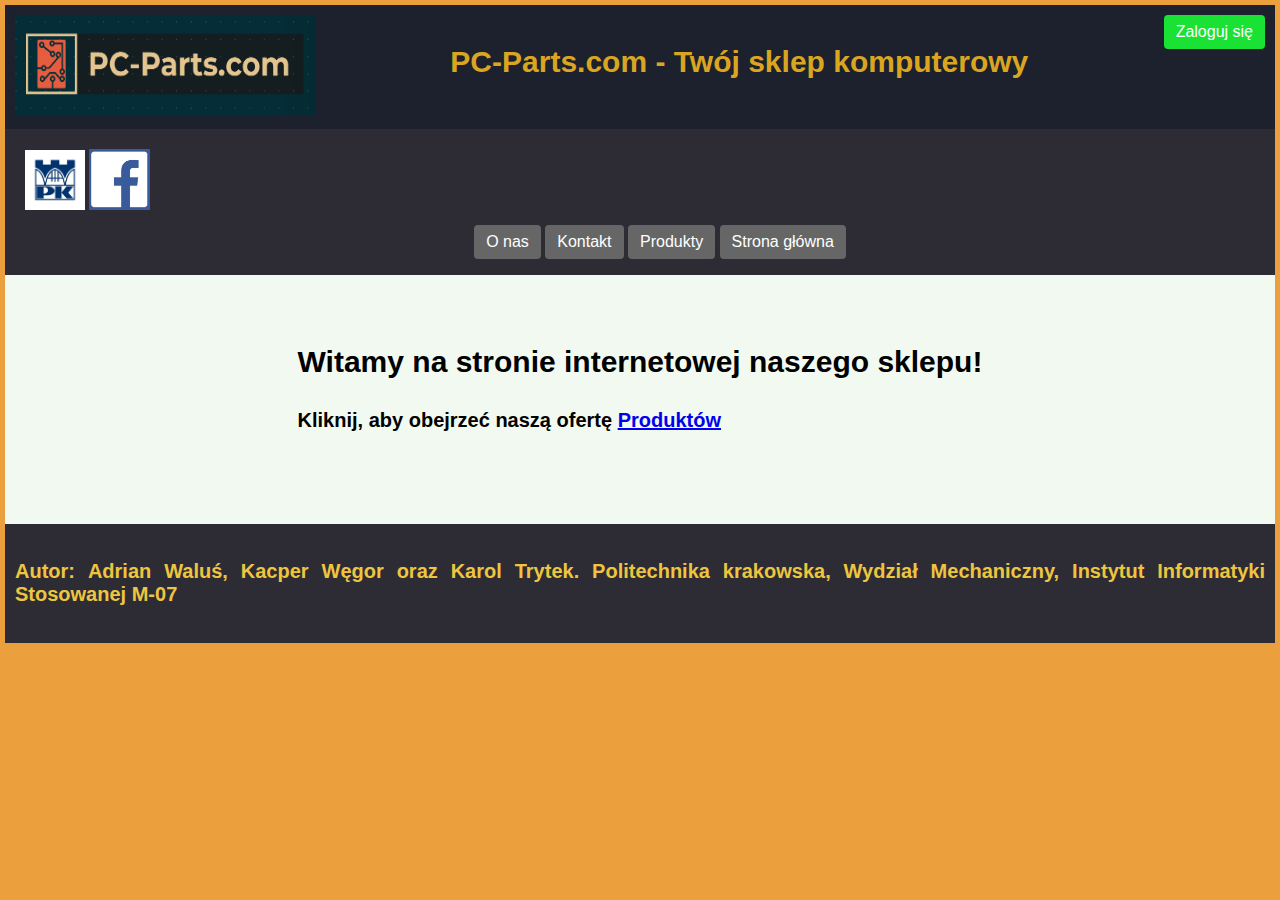
<file: index.html>
<!DOCTYPE html>
<html lang="pl">
  <head>
    <meta charset="UTF-8" />
    <link rel="stylesheet" href="style/style.css" type="text/css" />
    <title>Sklep</title>
  </head>
  <body>
    <div>
      <div class="header_container">
        <div class="headeritem_logo">
              <a href="/"><img src="source/logo.png" width="300" height="100" alt="Brak logo"/></a>
        </div>
        <div class ="headeritem_text">
          <h3>
             PC-Parts.com - Twój sklep komputerowy
          </h3>
        </div>
        <div class="log">
          <a href="log.html">Zaloguj się</a>
        </div>
      </div>
          <div class="main_container">
            <div class="mainitem_nav">
              <a href="https://www.pk.edu.pl" target="_blank"><img src="source/pk.jpg" width="60" height ="60"/></a>
              <a href="https://www.facebook.com" target="_blank"><img src="source/fb.png" width="61" height ="61"/></a>
            </div>
          </div>
            <div class="nav_container">
              <div class="nav">
                <ul>
                 <li><a href = "about.html">O nas</a></li>
                 <li><a href = "kontakt.html">Kontakt</a></li>
                 <li><a href = "produkty/produkty.html">Produkty</a></li>
                 <li><a href = "index.html">Strona główna</a></li>
                </ul>
              </div>
            </div>
        </div>
        <div class="content_container">
          <div class="main_text">
            <h3>Witamy na stronie internetowej naszego sklepu!</h3>
            <h4>Kliknij, aby obejrzeć naszą ofertę <a href = "produkty/produkty.html">Produktów</a></h4>
          </div>
        </div>
        <div class="main_footer">
          <h4>Autor: <b>Adrian Waluś, Kacper Węgor oraz Karol Trytek</b>. Politechnika krakowska, Wydział Mechaniczny, Instytut Informatyki Stosowanej M-07</h4>
        </div>
  </body>
</html>
</file>
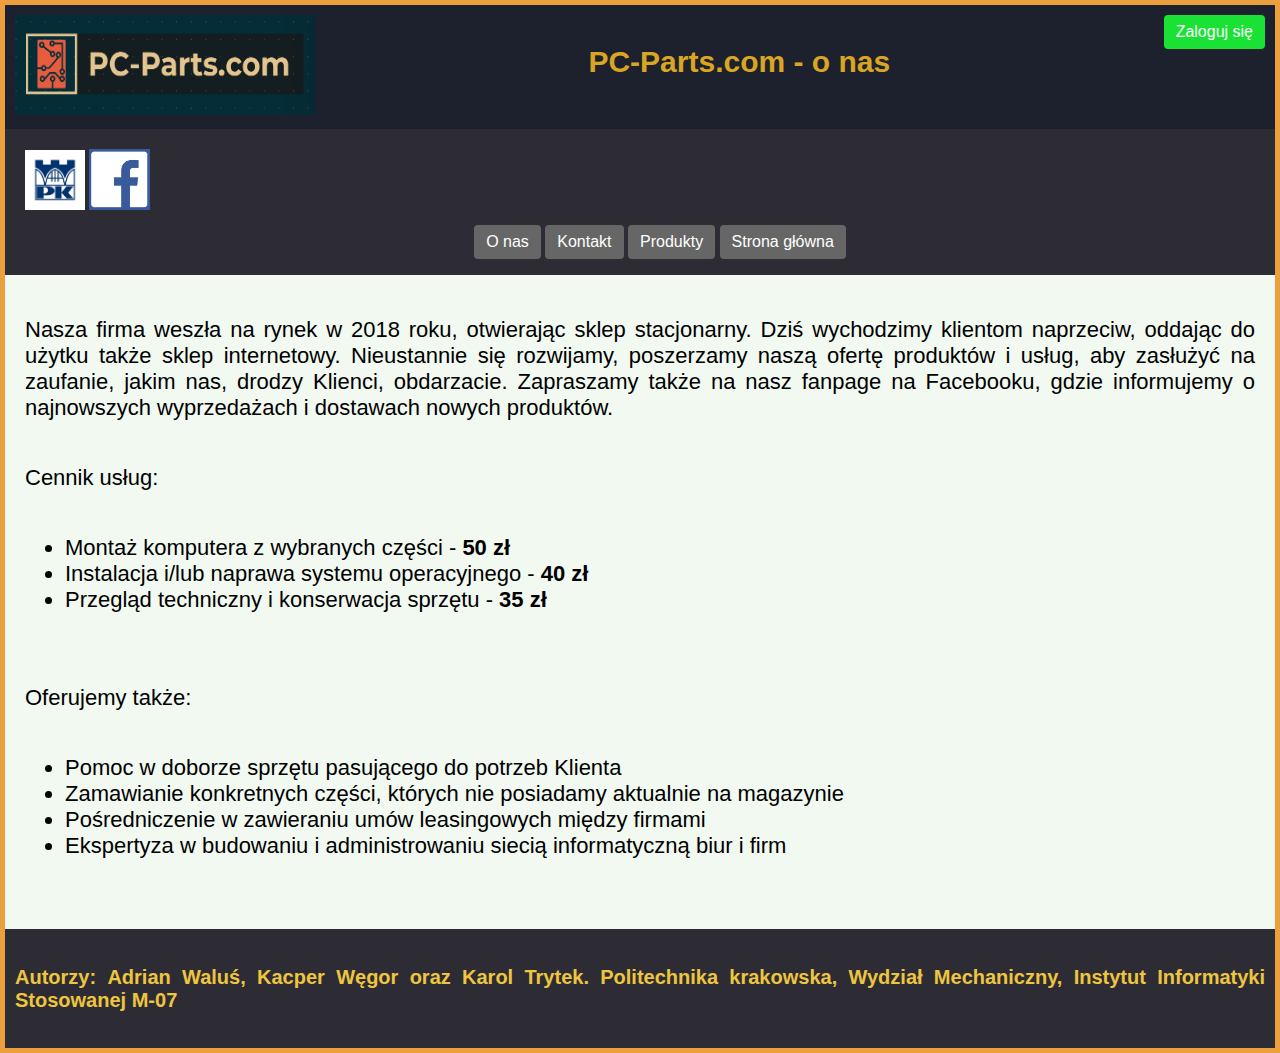
<file: about.html>
<!DOCTYPE html>
<html lang="pl">
  <head>
    <meta charset="UTF-8" />
    <link rel="stylesheet" href="style/style.css" type="text/css" />
    <title>O nas</title>
  </head>
  <body>
    <div>
      <div class="header_container">
        <div class="headeritem_logo">
              <a href="/"><img src="source/logo.png" width="300" height="100" alt="Brak logo"/></a>
        </div>
        <div class="headeritem_text">
          <h3>
            PC-Parts.com - o nas
          </h3>
        </div>
        <div class="log">
          <a href="log.html">Zaloguj się</a>
        </div>
        </div>
        <div class="main_container">
          <div class="mainitem_nav">
            <a href="https://www.pk.edu.pl" target="_blank"><img src="source/pk.jpg" width="60" height ="60"/></a>
            <a href="https://www.facebook.com" target="_blank"><img src="source/fb.png" width="61" height ="61"/></a>
          </div>
        </div>
          <div class="nav_container">
            <div class="nav">
              <ul>
               <li><a href = "about.html">O nas</a></li>
               <li><a href = "kontakt.html">Kontakt</a></li>
               <li><a href = "produkty/produkty.html">Produkty</a></li>
               <li><a href = "index.html">Strona główna</a></li>
              </ul>
            </div>
          </div>
      </div>
      <div class="content_container">
        <p style="font-size: 22px;">Nasza firma weszła na rynek w 2018 roku, otwierając sklep stacjonarny.
          Dziś wychodzimy klientom naprzeciw, oddając do użytku także sklep internetowy. 
          Nieustannie się rozwijamy, poszerzamy naszą ofertę produktów i usług, aby zasłużyć
          na zaufanie, jakim nas, drodzy Klienci, obdarzacie. Zapraszamy także na nasz fanpage na Facebooku,
          gdzie informujemy o najnowszych wyprzedażach i dostawach nowych produktów.
        </p>
        <p style="font-size: 22px;">
          Cennik usług:
         <ul style="font-size: 22px;">
           <li>Montaż komputera z wybranych części - <b>50 zł</b></li>
           <li>Instalacja i/lub naprawa systemu operacyjnego - <b>40 zł</b></li>
           <li>Przegląd techniczny i konserwacja sprzętu - <b>35 zł</b></li>
         </ul>
        </p>
        <p style="font-size: 22px;">
          Oferujemy także:
         <ul style="font-size: 22px;">
           <li>Pomoc w doborze sprzętu pasującego do potrzeb Klienta</li>
           <li>Zamawianie konkretnych części, których nie posiadamy aktualnie na magazynie</li>
           <li>Pośredniczenie w zawieraniu umów leasingowych między firmami</li>
           <li>Ekspertyza w budowaniu i administrowaniu siecią informatyczną biur i firm</li>
         </ul>
        </p>
      </div>
    <div class="main_footer">
      <h4>Autorzy: <b>Adrian Waluś, Kacper Węgor oraz Karol Trytek</b>. Politechnika krakowska, Wydział Mechaniczny, Instytut Informatyki Stosowanej M-07</h4>
    </div>
</body>
</html>
</file>
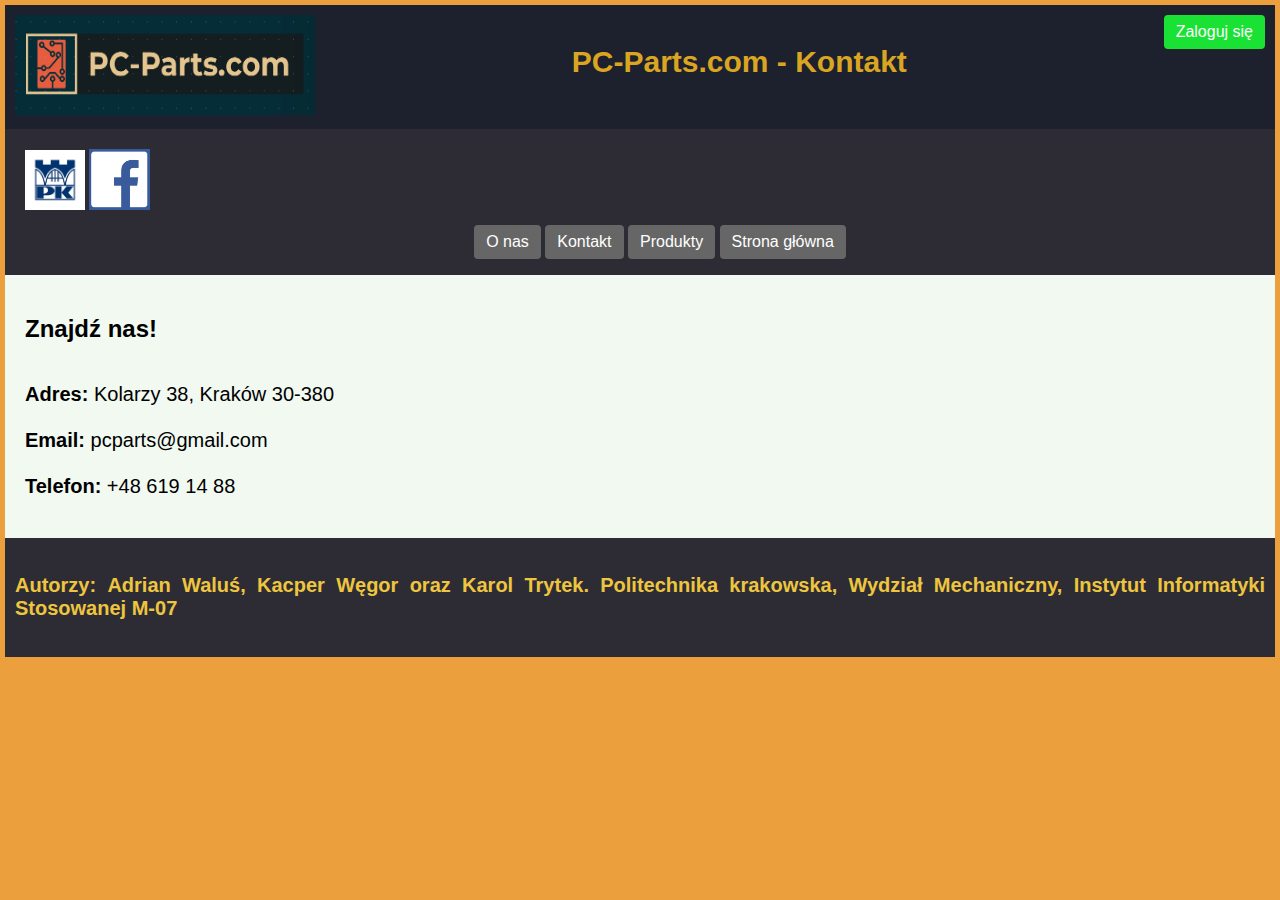
<file: kontakt.html>
<!DOCTYPE html>
<html lang="pl">
  <head>
    <meta charset="UTF-8" />
    <link rel="stylesheet" href="style/style.css" type="text/css" />
    <title>Kontakt</title>
  </head>
  <body>
    <div>
      <div class="header_container">
        <div class="headeritem_logo">
              <a href="/"><img src="source/logo.png" width="300" height="100" alt="Brak logo"/></a>
        </div>
        <div class="headeritem_text">
          <h3>
            PC-Parts.com - Kontakt
          </h3>
        </div>
        <div class="log">
          <a href="log.html">Zaloguj się</a>
        </div>
        </div>
        <div class="main_container">
          <div class="mainitem_nav">
            <a href="https://www.pk.edu.pl" target="_blank"><img src="source/pk.jpg" width="60" height ="60"/></a>
            <a href="https://www.facebook.com" target="_blank"><img src="source/fb.png" width="61" height ="61"/></a>
          </div>
        </div>
          <div class="nav_container">
            <div class="nav">
              <ul>
               <li><a href = "about.html">O nas</a></li>
               <li><a href = "kontakt.html">Kontakt</a></li>
               <li><a href = "produkty/produkty.html">Produkty</a></li>
               <li><a href = "index.html">Strona główna</a></li>
              </ul>
            </div>
          </div>
      </div>
      <div class="content_container">
        <h2>Znajdź nas!</h2>
       <p style="font-size: 20px;">
        <b>Adres:</b>  Kolarzy 38, Kraków 30-380<br/><br/>
        <b>Email:</b>  pcparts@gmail.com<br/><br/>
        <b>Telefon:</b>  +48 619 14 88
       </p>
      </div>
    <div class="main_footer">
      <h4>Autorzy: <b>Adrian Waluś, Kacper Węgor oraz Karol Trytek</b>. Politechnika krakowska, Wydział Mechaniczny, Instytut Informatyki Stosowanej M-07</h4>
    </div>
</body>
</html>
</file>
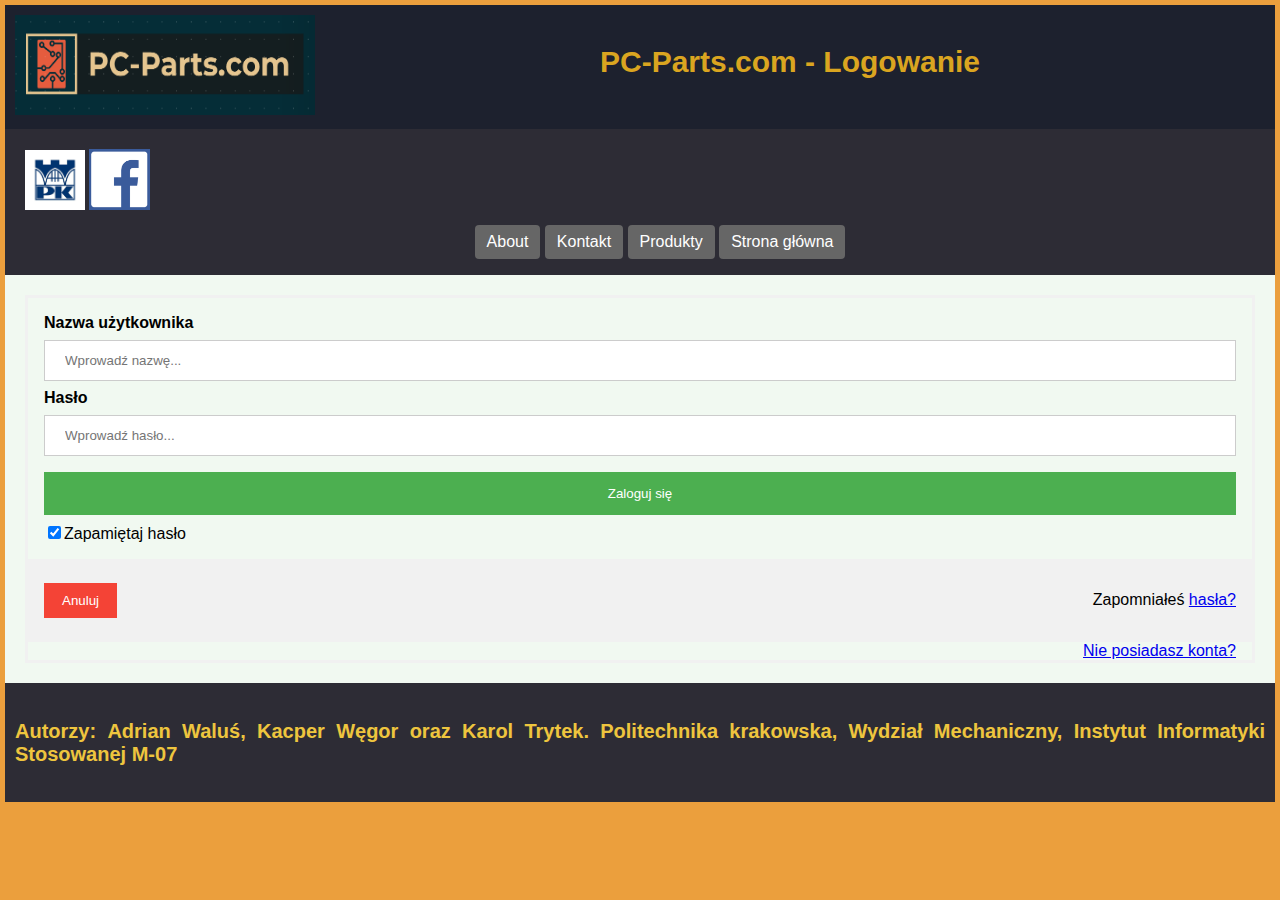
<file: log.html>
<!DOCTYPE html>
<html lang="pl">
  <head>
    <meta charset="UTF-8" />
    <link rel="stylesheet" href="style/style.css" type="text/css" />
    <title>Login</title>
  </head>
  <body>
    <div>
      <div class="header_container">
        <div class="headeritem_logo">
              <a href="/"><img src="source/logo.png" width="300" height="100" alt="Brak logo"/></a>
        </div>
        <div class ="headeritem_text">
          <h3>
             PC-Parts.com - Logowanie
          </h3>
        </div>
    
      </div>
          <div class="main_container">
            <div class="mainitem_nav">
              <a href="https://www.pk.edu.pl" target="_blank"><img src="source/pk.jpg" width="60" height ="60"/></a>
              <a href="https://www.facebook.com" target="_blank"><img src="source/fb.png" width="61" height ="61"/></a>
            </div>
          </div>
            <div class="nav_container">
              <div class="nav">
                <ul>
                 <li><a href = "about.html">About</a></li>
                 <li><a href = "kontakt.html">Kontakt</a></li>
                 <li><a href = "produkty/produkty.html">Produkty</a></li>
                 <li><a href = "index.html">Strona główna</a></li>
                </ul>
              </div>
            </div>
            <div class="content_container">
                <form>
                  
                    <div class="container">
                      <label for="uname"><b>Nazwa użytkownika</b></label>
                      <input type="text" placeholder="Wprowadź nazwę..." name="uname" required>
                  
                      <label for="psw"><b>Hasło</b></label>
                      <input type="password" placeholder="Wprowadź hasło..." name="psw" required>
                  
                      <button type="submit">Zaloguj się</button>
                      <label>
                        <input type="checkbox" checked="checked" name="remember">Zapamiętaj hasło
                      </label>
                    </div>
                  
                    <div class="container" style="background-color:#f1f1f1">
                      <button type="button" class="cancelbtn">Anuluj</button>
                      <span class="psw">Zapomniałeś <a href="#">hasła?</a></span><br/>
                      <span class="psw"><a href="#">Nie posiadasz konta?</a></span>
                    </div>
                  </form>
            </div>
        </div>
      <div class="main_footer">
        <h4>Autorzy: <b>Adrian Waluś, Kacper Węgor oraz Karol Trytek</b>. Politechnika krakowska, Wydział Mechaniczny, Instytut Informatyki Stosowanej M-07</h4>
      </div>
  </body>
</html>
</file>
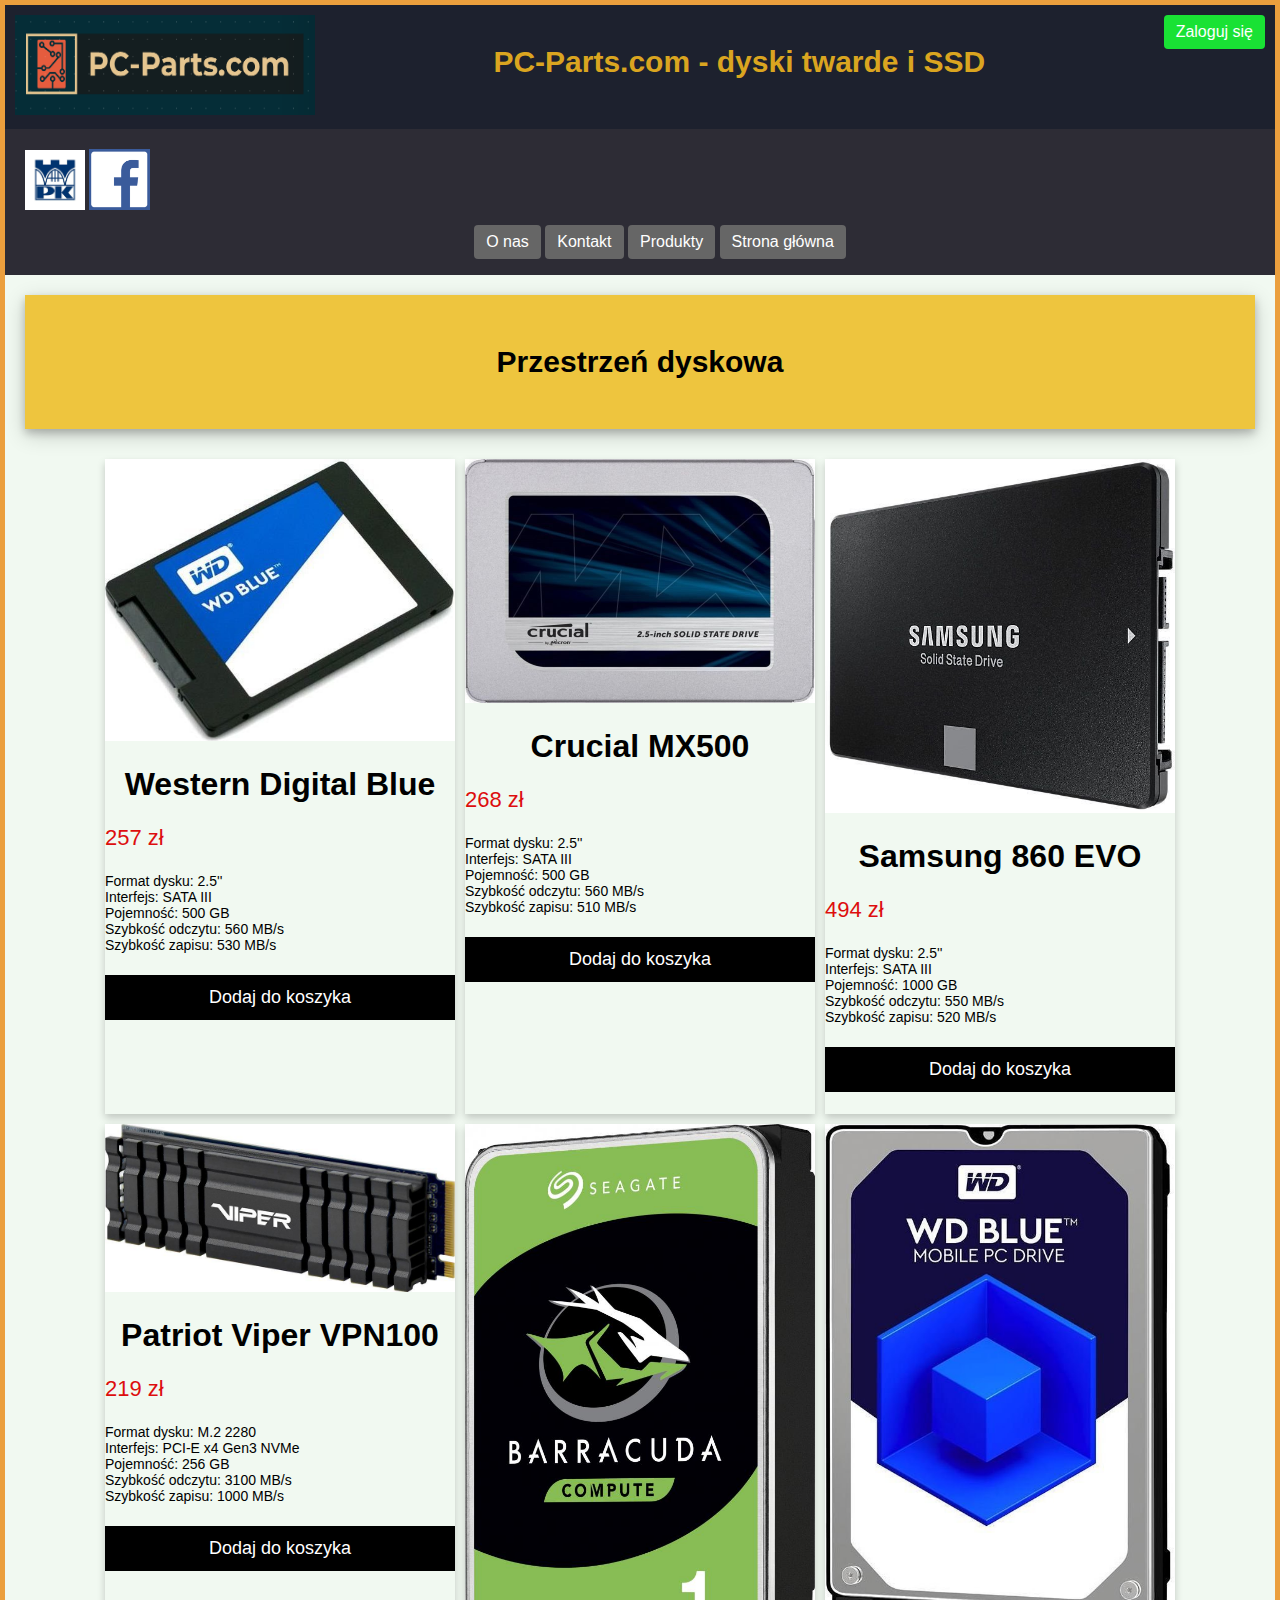
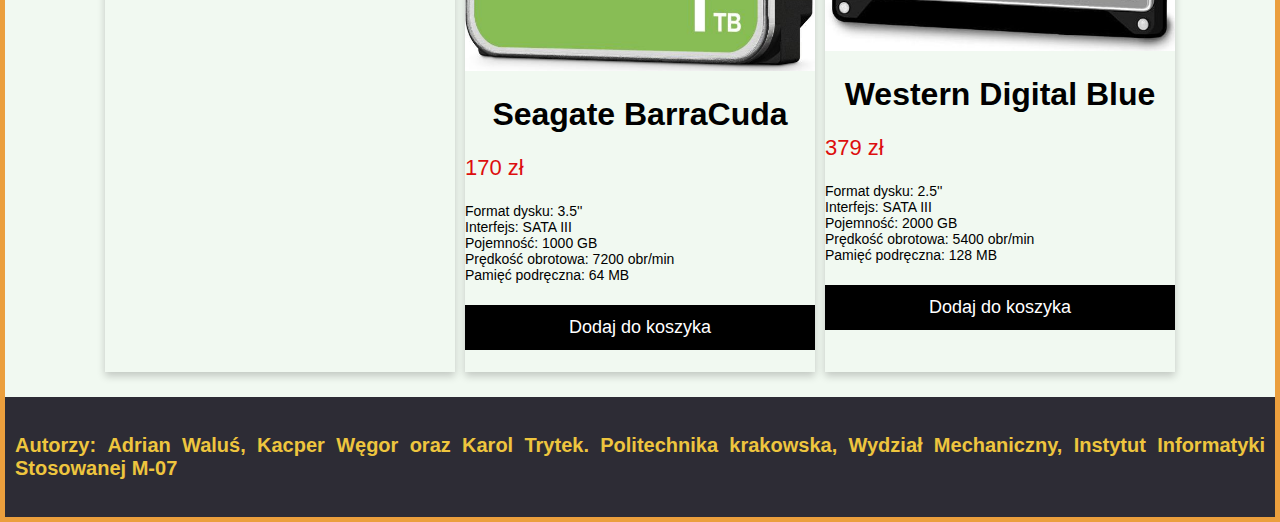
<file: produkty/dysk.html>
<!DOCTYPE html>
<html lang="pl">
  <head>
    <meta charset="UTF-8" />
    <link rel="stylesheet" href="../style/style.css" type="text/css" />
    <title>Dyski</title>
  </head>
  <body>
    <div>
      <div class="header_container">
        <div class="headeritem_logo">
          <a href="/">
            <img
              src="../source/logo.png"
              width="300" height="100"
              alt="Brak logo"
          /></a>
        </div>
       <div class="headeritem_text"><h3>PC-Parts.com - dyski twarde i SSD</h3></div>
       <div class="log">
        <a href="../log.html">Zaloguj się</a>
      </div>
      </div>
      <div class="main_container">
        <div class="mainitem_nav">
          <a href="https://www.pk.edu.pl" target="_blank"
            ><img src="../source/pk.jpg" width="60" height="60"
          /></a>
        <a href="https://www.facebook.com" target="_blank"
          ><img src="../source/fb.png" width="61" height="61"
        /></a>
        </div>
      </div>
        <div class="nav_container">
          <div class="nav">
            <ul>
              <li><a href="../about.html">O nas</a></li>
              <li><a href="../kontakt.html">Kontakt</a></li>
              <li><a href="produkty.html">Produkty</a></li>
              <li><a href="../index.html">Strona główna</a></li>
            </ul>
          </div>
        </div>
        <div class="content_container">
          <div class="main_item">
            <div class="item_text">
              <h3><b>Przestrzeń dyskowa</b></h3>
            </div>
            <div class="prod">
                <div class="card">
                  <img src="../source/d1.png" alt="ssd1" style="width:100%">
                  <h1>Western Digital Blue</h1>
                  <p class="price">257 zł</p>
                  <p>
                    Format dysku: 2.5''<br/>
                    Interfejs: SATA III<br/>
                    Pojemność: 500 GB<br/>
                    Szybkość odczytu: 560 MB/s<br/>
                    Szybkość zapisu: 530 MB/s<br/>
                  </p>
                  <p><button onclick="myFunction()">Dodaj do koszyka</button></p>
                    <script src="kup.js"></script>
                </div>

                <div class="card">
                    <img src="../source/d2.png" alt="ssd2" style="width:100%">
                    <h1>Crucial MX500</h1>
                    <p class="price">268 zł</p>
                    <p>
                      Format dysku: 2.5''<br/>
                      Interfejs: SATA III<br/>
                      Pojemność: 500 GB<br/>
                      Szybkość odczytu: 560 MB/s<br/>
                      Szybkość zapisu: 510 MB/s<br/>
                    </p>
                    <p><button onclick="myFunction()">Dodaj do koszyka</button></p>
                    <script src="kup.js"></script>
                  </div>

                  <div class="card">
                    <img src="../source/d3.png" alt="ssd3" style="width:100%">
                    <h1>Samsung 860 EVO</h1>
                    <p class="price">494 zł</p>
                    <p>
                      Format dysku: 2.5''<br/>
                      Interfejs: SATA III<br/>
                      Pojemność: 1000 GB<br/>
                      Szybkość odczytu: 550 MB/s<br/>
                      Szybkość zapisu: 520 MB/s<br/>
                    </p>
                    <p><button onclick="myFunction()">Dodaj do koszyka</button></p>
                    <script src="kup.js"></script>
                  </div>

                  <div class="card">
                    <img src="../source/d4.png" alt="ssd4" style="width:100%">
                    <h1>Patriot Viper VPN100</h1>
                    <p class="price">219 zł</p>
                    <p>
                      Format dysku: M.2 2280<br/>
                      Interfejs: PCI-E x4 Gen3 NVMe<br/>
                      Pojemność: 256 GB<br/>
                      Szybkość odczytu: 3100 MB/s<br/>
                      Szybkość zapisu: 1000 MB/s<br/>
                    </p>
                    <p><button onclick="myFunction()">Dodaj do koszyka</button></p>
                    <script src="kup.js"></script>
                  </div>

                  <div class="card">
                    <img src="../source/d5.png" alt="hdd1" style="width:100%">
                    <h1>Seagate BarraCuda</h1>
                    <p class="price">170 zł</p>
                    <p>
                      Format dysku: 3.5''<br/>
                      Interfejs: SATA III<br/>
                      Pojemność: 1000 GB<br/>
                      Prędkość obrotowa: 7200 obr/min<br/>
                      Pamięć podręczna: 64 MB<br/>
                    </p>
                    <p><button onclick="myFunction()">Dodaj do koszyka</button></p>
                    <script src="kup.js"></script>
                  </div>

                  <div class="card">
                    <img src="../source/d6.png" alt="hdd2" style="width:100%">
                    <h1>Western Digital Blue</h1>
                    <p class="price">379 zł</p>
                    <p>
                      Format dysku: 2.5''<br/>
                      Interfejs: SATA III<br/>
                      Pojemność: 2000 GB<br/>
                      Prędkość obrotowa: 5400 obr/min<br/>
                      Pamięć podręczna: 128 MB<br/>
                    </p>
                    <p><button onclick="myFunction()">Dodaj do koszyka</button></p>
                    <script src="kup.js"></script>
                  </div>
            </div>
          </div>
        </div>
      </div>
      <div class="main_footer">
        <h4>Autorzy: <b>Adrian Waluś, Kacper Węgor oraz Karol Trytek</b>. Politechnika krakowska, Wydział Mechaniczny, Instytut Informatyki Stosowanej M-07</h4>
      </div>
    </body>
</html>
</file>
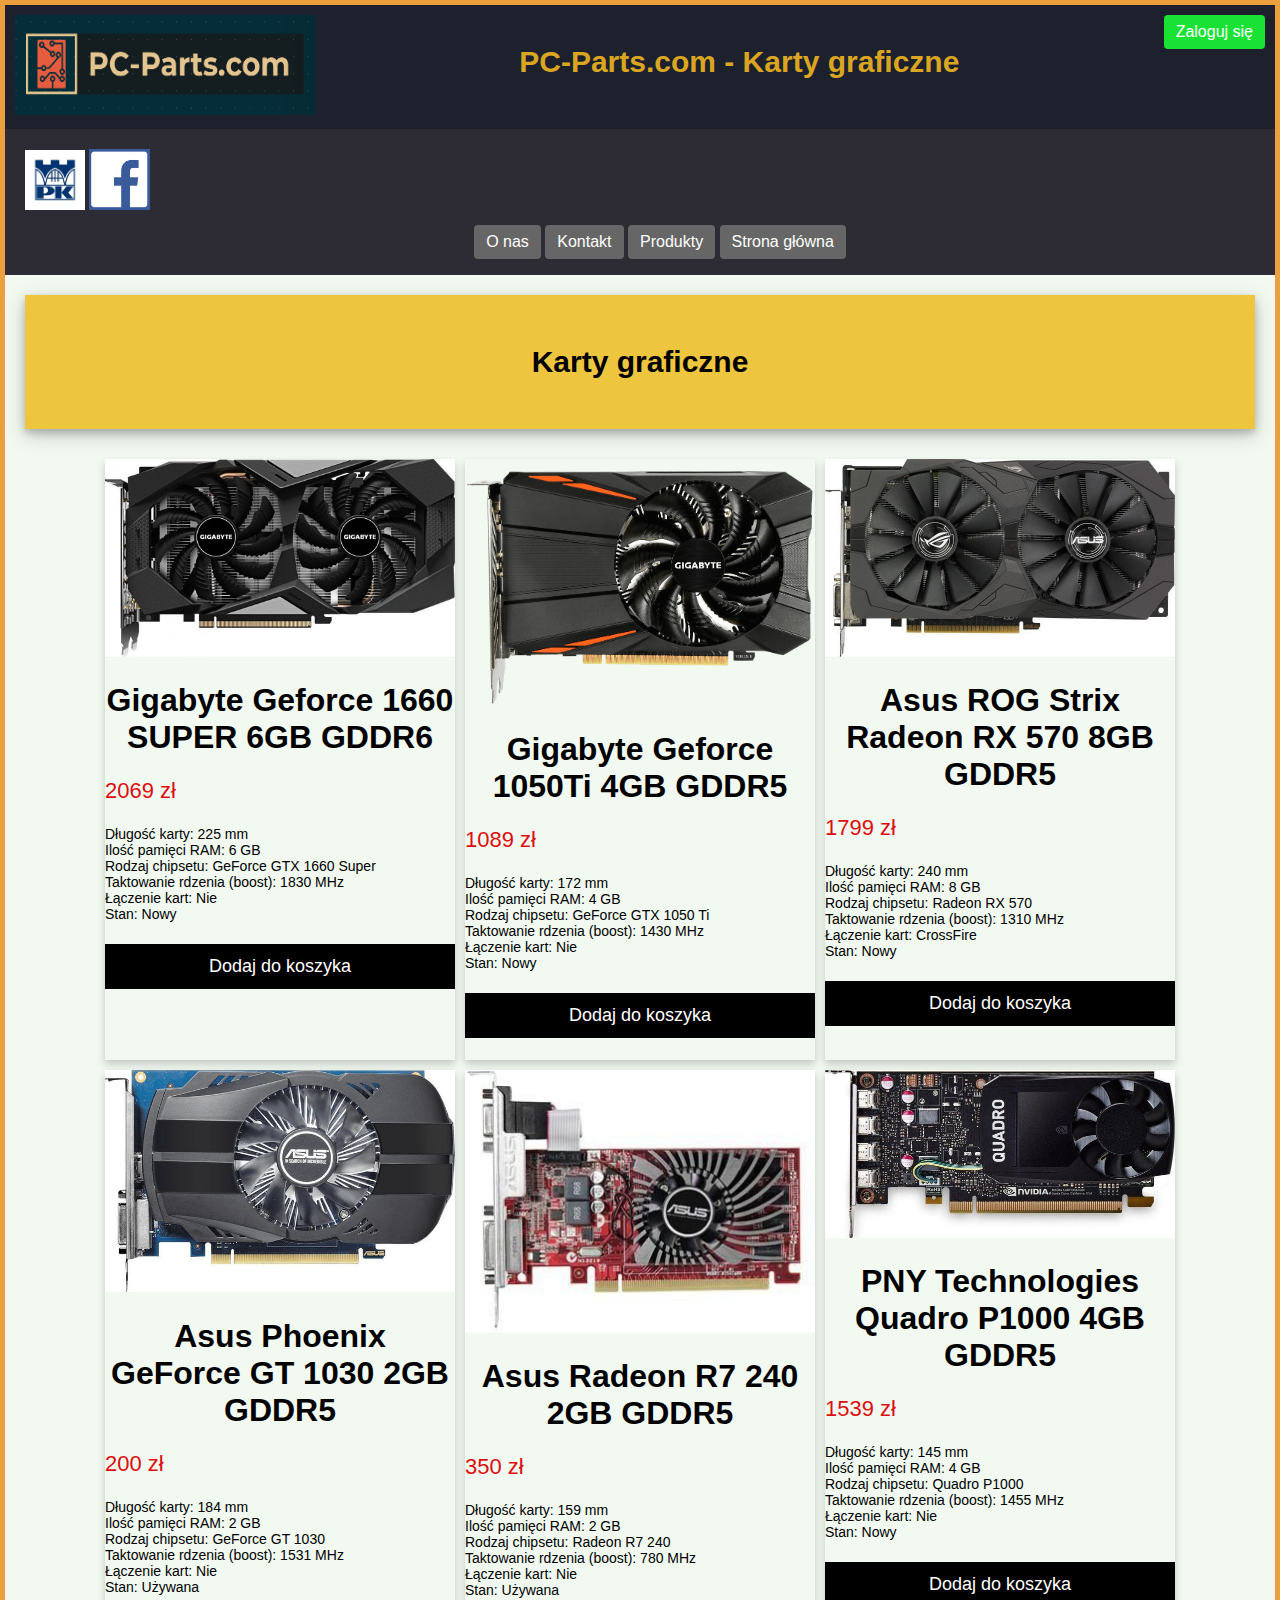
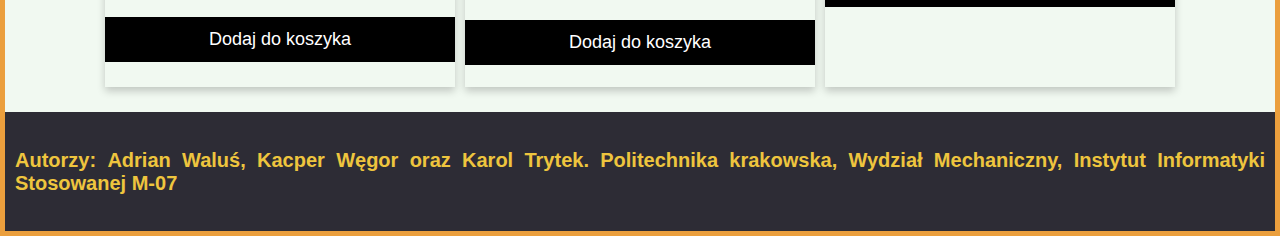
<file: produkty/graf.html>
<!DOCTYPE html>
<html lang="pl">
  <head>
    <meta charset="UTF-8" />
    <link rel="stylesheet" href="../style/style.css" type="text/css" />
    <title>GPU</title>
  </head>
  <body>
      <div class="header_container">
        <div class="headeritem_logo">
          <a href="/">
            <img
              src="../source/logo.png"
              width="300" height="100"
              alt="Brak logo"
          /></a>
        </div>
       <div class="headeritem_text"> <h3>PC-Parts.com - Karty graficzne</h3></div>
       <div class="log">
        <a href="../log.html">Zaloguj się</a>
      </div>
      </div>
      <div class="main_container">
        <div class="mainitem_nav">
          <a href="https://www.pk.edu.pl" target="_blank"
            ><img src="../source/pk.jpg" width="60" height="60"
          /></a>
        <a href="https://www.facebook.com" target="_blank"
          ><img src="../source/fb.png" width="61" height="61"
        /></a>
        </div>
      </div>
        <div class="nav_container">
          <div class="nav">
            <ul>
              <li><a href="../about.html">O nas</a></li>
              <li><a href="../kontakt.html">Kontakt</a></li>
              <li><a href="produkty.html">Produkty</a></li>
              <li><a href="../index.html">Strona główna</a></li>
            </ul>
          </div>
        </div>
            <div class="content_container">
              <div class="main_item">
                <div class="item_text">
                  <h3><b>Karty graficzne</b></h3>
                </div>
                <div class="prod">
                  <div class="card">
                    <img src="../source/g1.jpg" alt="geforce1660" style="width:100%">
                    <h1>Gigabyte Geforce 1660 SUPER 6GB GDDR6</h1>
                    <p class="price">2069 zł</p>
                    <p>
                      Długość karty: 225 mm<br/>
                      Ilość pamięci RAM: 6 GB<br/>
                      Rodzaj chipsetu: GeForce GTX 1660 Super<br/>
                      Taktowanie rdzenia (boost): 1830 MHz<br/>
                      Łączenie kart: Nie<br/>
                      Stan: Nowy<br/>
                    </p>
                    <p><button onclick="myFunction()">Dodaj do koszyka</button></p>
                    <script src="kup.js"></script>
                  </div>
                  
                  <div class="card">
                    <img src="../source/g2.png" alt="geforce1050" style="width:100%">
                    <h1>Gigabyte Geforce 1050Ti 4GB GDDR5</h1>
                    <p class="price">1089 zł</p>
                    <p>
                      Długość karty: 172 mm<br/>
                      Ilość pamięci RAM: 4 GB<br/>
                      Rodzaj chipsetu: GeForce GTX 1050 Ti<br/>
                      Taktowanie rdzenia (boost): 1430 MHz<br/>
                      Łączenie kart: Nie<br/>
                      Stan: Nowy<br/>
                    </p>
                    <p><button onclick="myFunction()">Dodaj do koszyka</button></p>
                    <script src="kup.js"></script>
                  </div>

                  <div class="card">
                    <img src="../source/g3.png" alt="radeonrx" style="width:100%">
                    <h1>Asus ROG Strix Radeon RX 570 8GB GDDR5</h1>
                    <p class="price">1799 zł</p>
                    <p>
                      Długość karty: 240 mm<br/>
                      Ilość pamięci RAM: 8 GB<br/>
                      Rodzaj chipsetu: Radeon RX 570<br/>
                      Taktowanie rdzenia (boost): 1310 MHz<br/>
                      Łączenie kart: CrossFire<br/>
                      Stan: Nowy<br/>
                    </p>
                    <p><button onclick="myFunction()">Dodaj do koszyka</button></p>
                    <script src="kup.js"></script>
                  </div>


                  <div class="card">
                    <img src="../source/g4.png" alt="geforce1030" style="width:100%">
                    <h1>Asus Phoenix GeForce GT 1030 2GB GDDR5</h1>
                    <p class="price">200 zł</p>
                    <p>
                      Długość karty: 184 mm<br/>
                      Ilość pamięci RAM: 2 GB<br/>
                      Rodzaj chipsetu: GeForce GT 1030<br/>
                      Taktowanie rdzenia (boost): 1531 MHz<br/>
                      Łączenie kart: Nie<br/>
                      Stan: Używana<br/>
                    </p>
                    <p><button onclick="myFunction()">Dodaj do koszyka</button></p>
                    <script src="kup.js"></script>
                  </div>

                  <div class="card">
                    <img src="../source/g5.png" alt="radeonr7" style="width:100%">
                    <h1>Asus Radeon R7 240 2GB GDDR5</h1>
                    <p class="price">350 zł</p>
                    <p>
                      Długość karty: 159 mm<br/>
                      Ilość pamięci RAM: 2 GB<br/>
                      Rodzaj chipsetu: Radeon R7 240<br/>
                      Taktowanie rdzenia (boost): 780 MHz<br/>
                      Łączenie kart: Nie<br/>
                      Stan: Używana<br/>
                    </p>
                    <p><button onclick="myFunction()">Dodaj do koszyka</button></p>
                    <script src="kup.js"></script>
                  </div>

                  <div class="card">
                    <img src="../source/g6.png" alt="pny" style="width:100%">
                    <h1>PNY Technologies Quadro P1000 4GB GDDR5</h1>
                    <p class="price">1539 zł</p>
                    <p>
                      Długość karty: 145 mm<br/>
                      Ilość pamięci RAM: 4 GB<br/>
                      Rodzaj chipsetu: Quadro P1000<br/>
                      Taktowanie rdzenia (boost): 1455 MHz<br/>
                      Łączenie kart: Nie<br/>
                      Stan: Nowy<br/>
                    </p>
                    <p><button onclick="myFunction()">Dodaj do koszyka</button></p>
                    <script src="kup.js"></script>
                  </div>
                </div>
              </div>
            </div>
          <div class="main_footer">
            <h4>Autorzy: <b>Adrian Waluś, Kacper Węgor oraz Karol Trytek</b>. Politechnika krakowska, Wydział Mechaniczny, Instytut Informatyki Stosowanej M-07</h4>
          </div>
  </body>
</html>
</file>
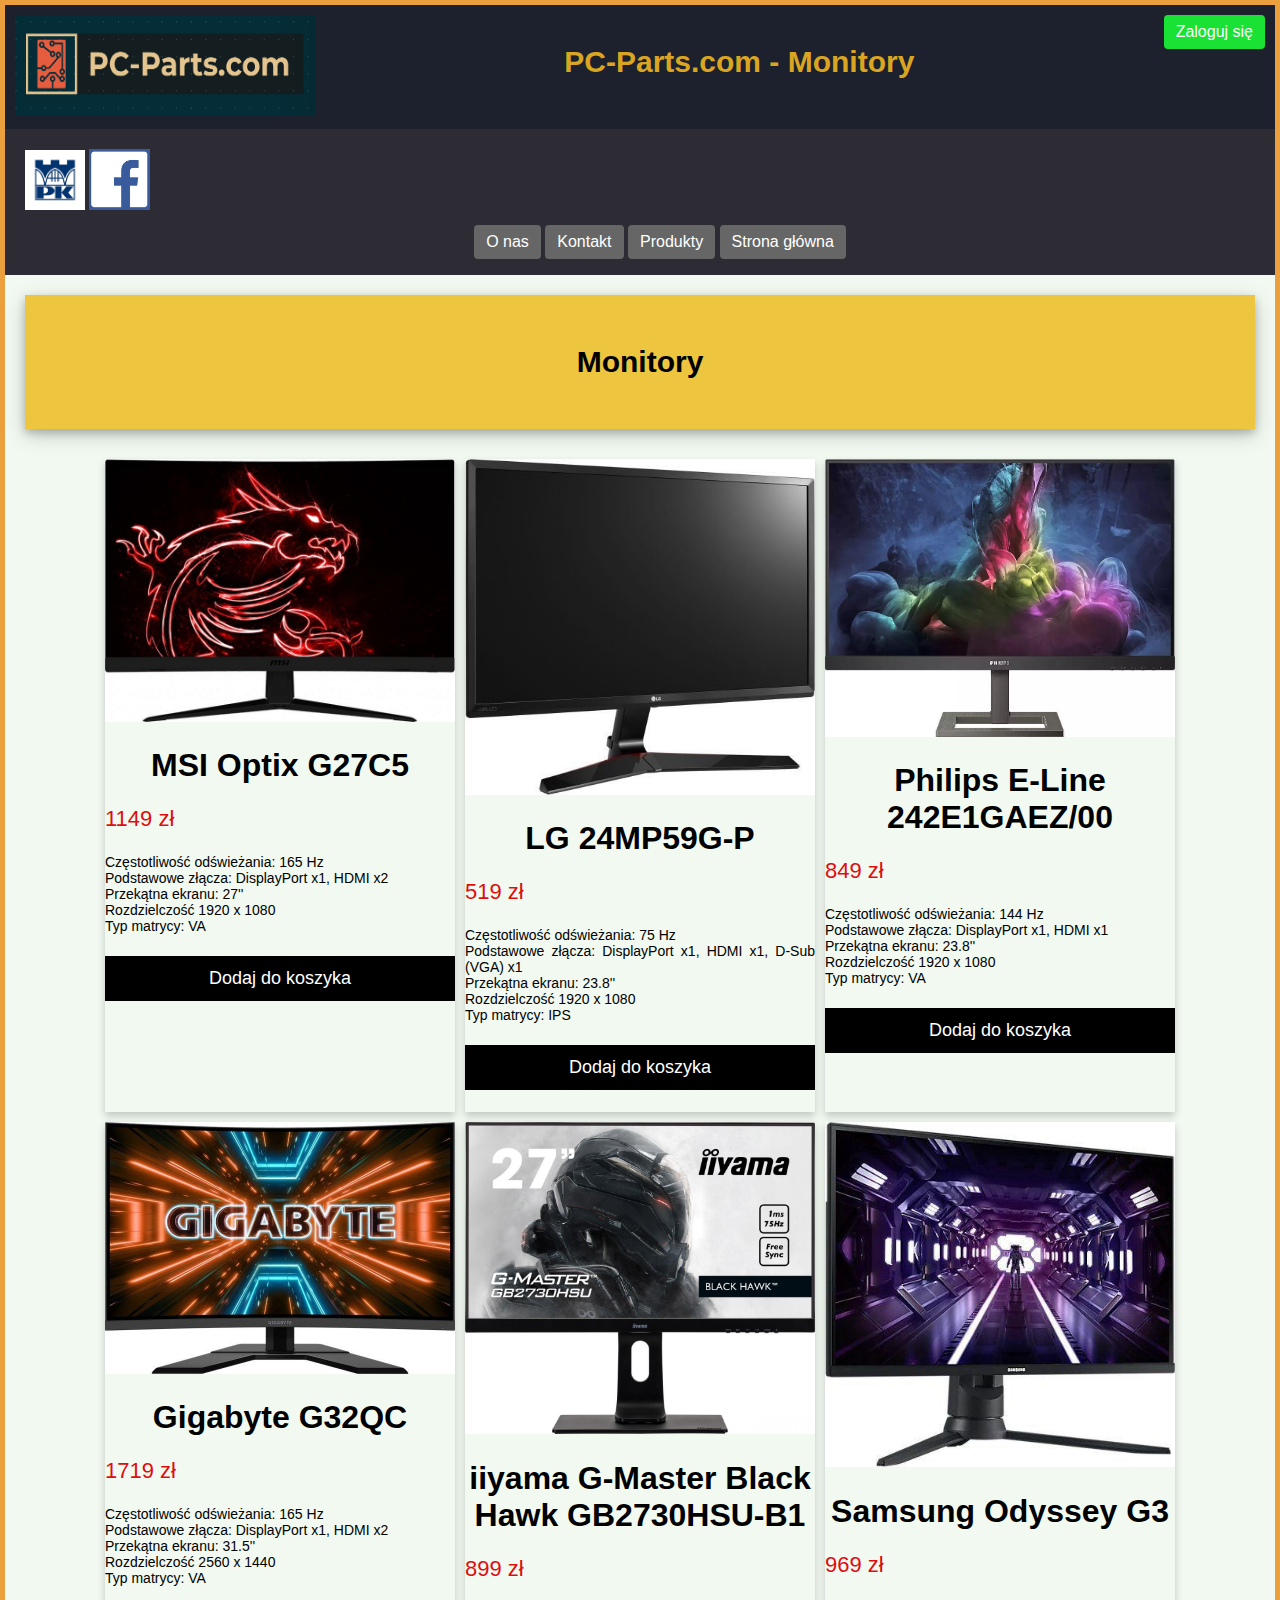
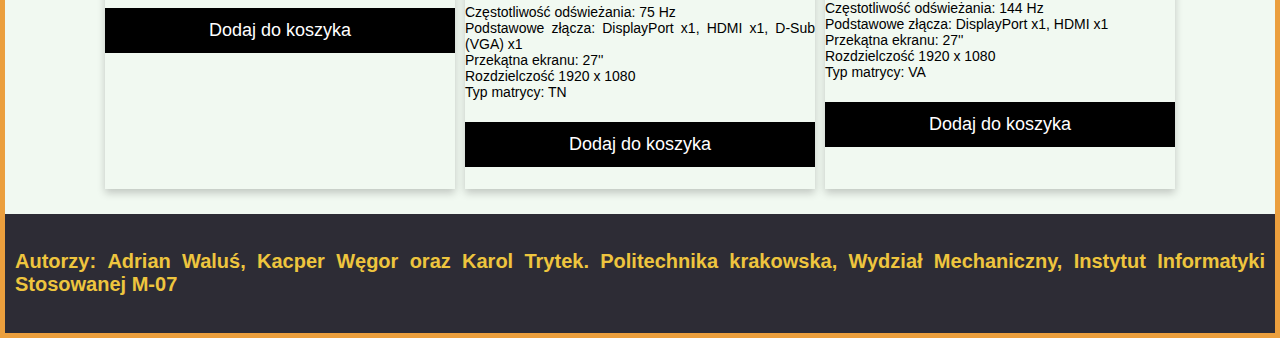
<file: produkty/monit.html>
<!DOCTYPE html>
<html lang="pl">
  <head>
    <meta charset="UTF-8" />
    <link rel="stylesheet" href="../style/style.css" type="text/css" />
    <title>Monitory</title>
  </head>
  <body>
    <div>
      <div class="header_container">
        <div class="headeritem_logo">
          <a href="/">
            <img
              src="../source/logo.png"
              width="300" height="100"
              alt="Brak logo"
          /></a>
        </div>
       <div class="headeritem_text"><h3>PC-Parts.com - Monitory</h3></div>
       <div class="log">
        <a href="../log.html">Zaloguj się</a>
      </div>
      </div>
      <div class="main_container">
        <div class="mainitem_nav">
          <a href="https://www.pk.edu.pl" target="_blank"
            ><img src="../source/pk.jpg" width="60" height="60"
          /></a>
        <a href="https://www.facebook.com" target="_blank"
          ><img src="../source/fb.png" width="61" height="61"
        /></a>
        </div>
      </div>
        <div class="nav_container">
          <div class="nav">
            <ul>
              <li><a href="../about.html">O nas</a></li>
              <li><a href="../kontakt.html">Kontakt</a></li>
              <li><a href="produkty.html">Produkty</a></li>
              <li><a href="../index.html">Strona główna</a></li>
            </ul>
          </div>
        </div>
        <div class="content_container">
          <div class="main_item">
            <div class="item_text">
              <h3><b>Monitory</b></h3>
            </div>
            <div class="prod">
              <div class="card">
                <img src="../source/m1.png" alt="mon1" style="width:100%">
                <h1>MSI Optix G27C5</h1>
                <p class="price">1149 zł</p>
                <p>
                  Częstotliwość odświeżania: 165 Hz<br/>
                  Podstawowe złącza: DisplayPort x1, HDMI x2<br/>
                  Przekątna ekranu: 27''<br/>
                  Rozdzielczość 1920 x 1080<br/>
                  Typ matrycy: VA
                </p>
                <p><button onclick="myFunction()">Dodaj do koszyka</button></p>
                <script src="kup.js"></script>
              </div>

              <div class="card">
                <img src="../source/m2.png" alt="mon2" style="width:100%">
                <h1>LG 24MP59G-P</h1>
                <p class="price">519 zł</p>
                <p>
                  Częstotliwość odświeżania: 75 Hz<br/>
                  Podstawowe złącza: DisplayPort x1, HDMI x1, D-Sub (VGA) x1<br/>
                  Przekątna ekranu: 23.8''<br/>
                  Rozdzielczość 1920 x 1080<br/>
                  Typ matrycy: IPS
                </p>
                <p><button onclick="myFunction()">Dodaj do koszyka</button></p>
                <script src="kup.js"></script>
              </div>
              
              <div class="card">
                <img src="../source/m3.png" alt="mon3" style="width:100%">
                <h1>Philips E-Line 242E1GAEZ/00</h1>
                <p class="price">849 zł</p>
                <p>
                  Częstotliwość odświeżania: 144 Hz<br/>
                  Podstawowe złącza: DisplayPort x1, HDMI x1<br/>
                  Przekątna ekranu: 23.8''<br/>
                  Rozdzielczość 1920 x 1080<br/>
                  Typ matrycy: VA
                </p>
                <p><button onclick="myFunction()">Dodaj do koszyka</button></p>
                <script src="kup.js"></script>
              </div>
              
              <div class="card">
                <img src="../source/m4.png" alt="mon4" style="width:100%">
                <h1>Gigabyte G32QC</h1>
                <p class="price">1719 zł</p>
                <p>
                  Częstotliwość odświeżania: 165 Hz<br/>
                  Podstawowe złącza: DisplayPort x1, HDMI x2<br/>
                  Przekątna ekranu: 31.5''<br/>
                  Rozdzielczość 2560 x 1440<br/>
                  Typ matrycy: VA
                </p>
                <p><button onclick="myFunction()">Dodaj do koszyka</button></p>
                <script src="kup.js"></script>
              </div>

              <div class="card">
                <img src="../source/m5.png" alt="mon5" style="width:100%">
                <h1>iiyama G-Master Black Hawk GB2730HSU-B1</h1>
                <p class="price">899 zł</p>
                <p>
                  Częstotliwość odświeżania: 75 Hz<br/>
                  Podstawowe złącza: DisplayPort x1, HDMI x1, D-Sub (VGA) x1<br/>
                  Przekątna ekranu: 27''<br/>
                  Rozdzielczość 1920 x 1080<br/>
                  Typ matrycy: TN
                </p>
                <p><button onclick="myFunction()">Dodaj do koszyka</button></p>
                <script src="kup.js"></script>
              </div>

              <div class="card">
                <img src="../source/m6.png" alt="mon6" style="width:100%">
                <h1>Samsung Odyssey G3</h1>
                <p class="price">969 zł</p>
                <p>
                  Częstotliwość odświeżania: 144 Hz<br/>
                  Podstawowe złącza: DisplayPort x1, HDMI x1<br/>
                  Przekątna ekranu: 27''<br/>
                  Rozdzielczość 1920 x 1080<br/>
                  Typ matrycy: VA
                </p>
                <p><button onclick="myFunction()">Dodaj do koszyka</button></p>
                <script src="kup.js"></script>
              </div>

            </div>
          </div>
        </div>
      </div>
    <div class="main_footer">
      <h4>Autorzy: <b>Adrian Waluś, Kacper Węgor oraz Karol Trytek</b>. Politechnika krakowska, Wydział Mechaniczny, Instytut Informatyki Stosowanej M-07</h4>
    </div> 
</body>
</html>
</file>
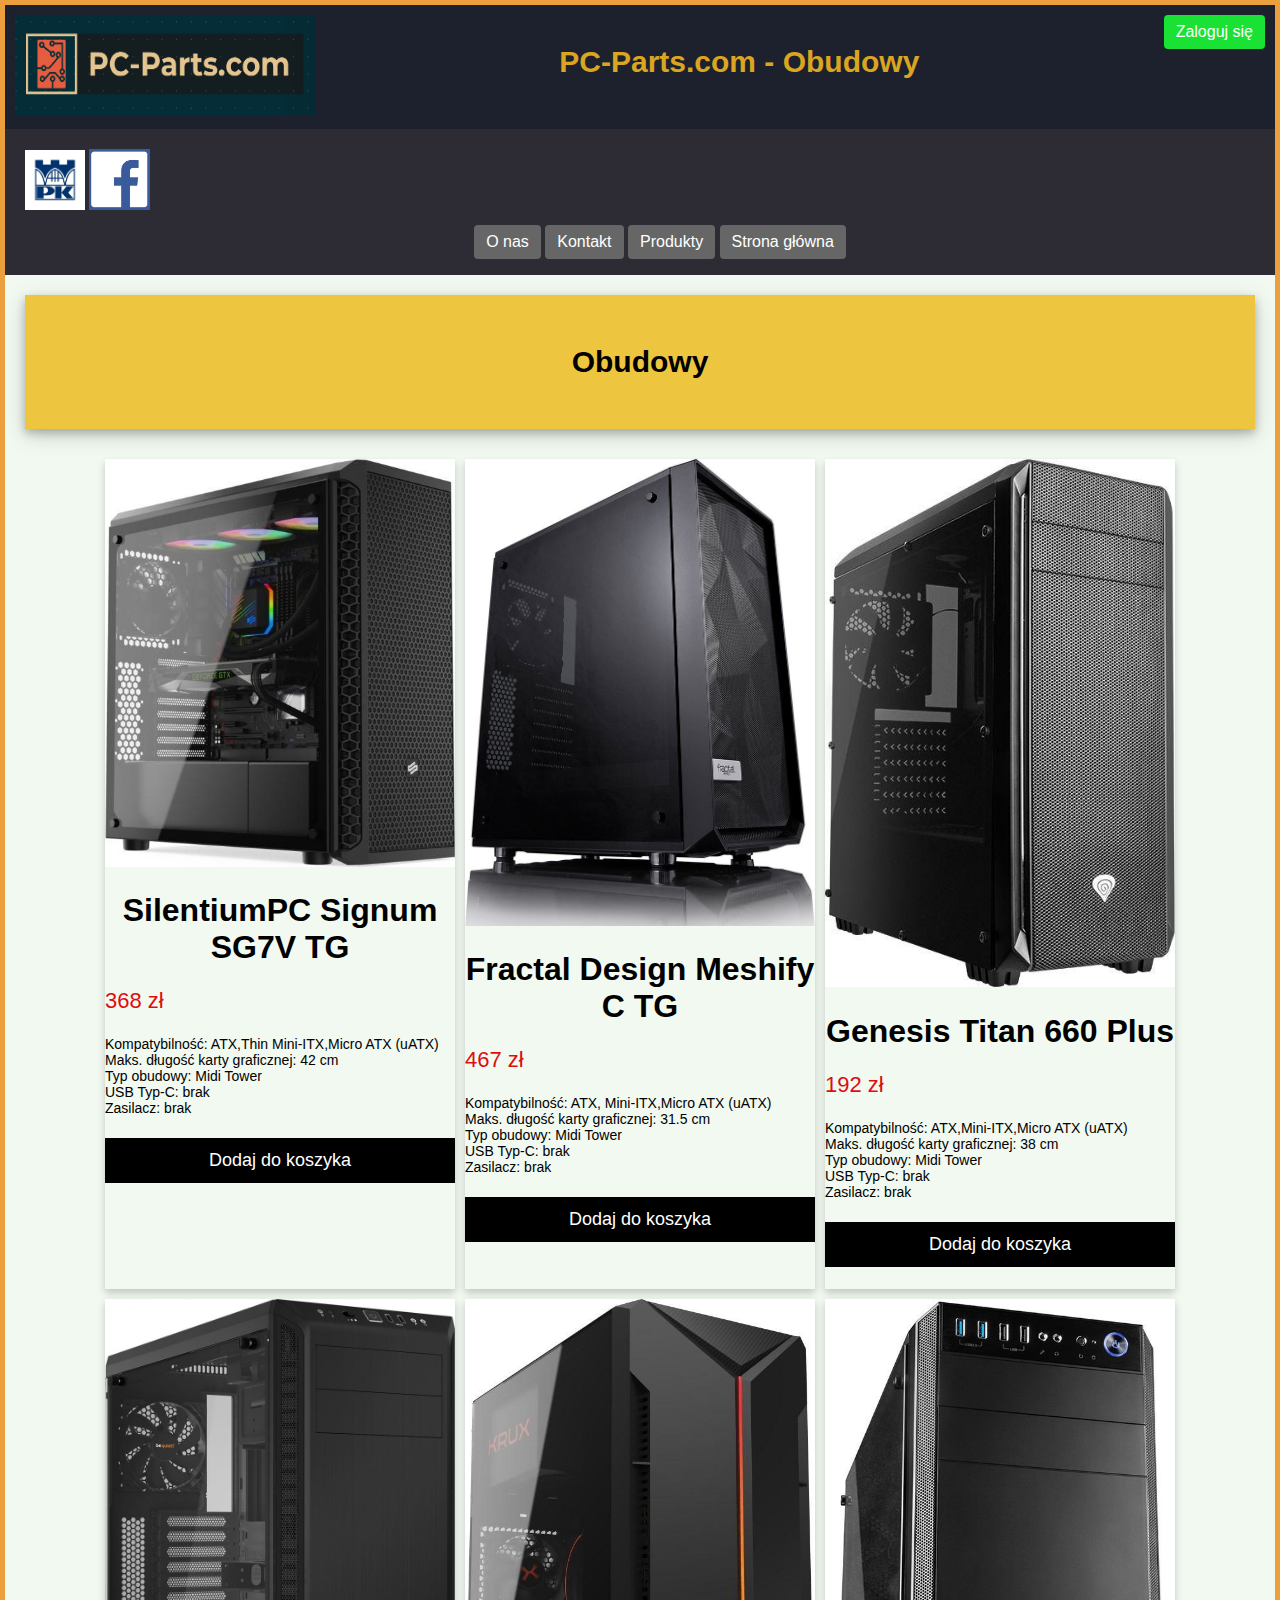
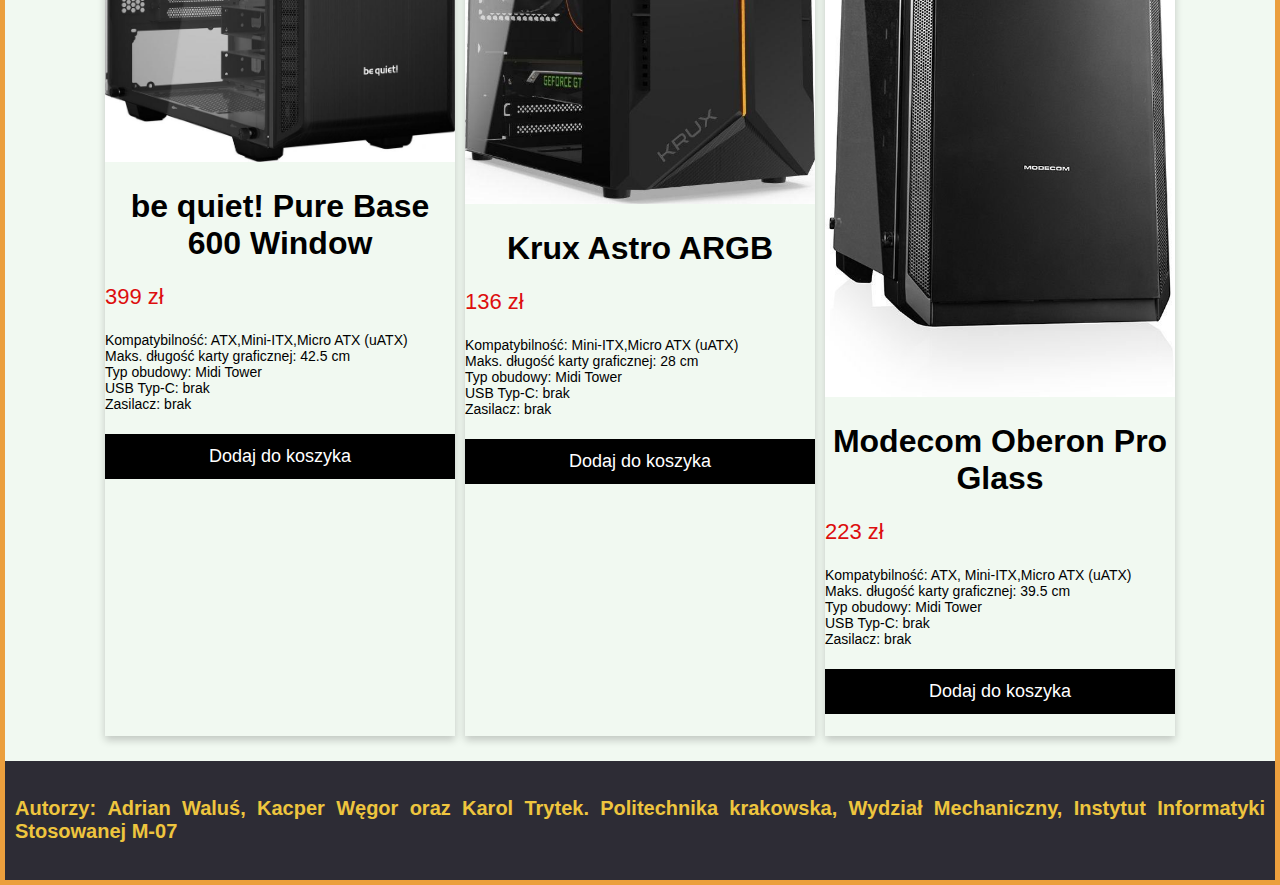
<file: produkty/obud.html>
<!DOCTYPE html>
<html lang="pl">
  <head>
    <meta charset="UTF-8" />
    <link rel="stylesheet" href="../style/style.css" type="text/css" />
    <title>Obudowy</title>
  </head>
  <body>
    <div>
      <div class="header_container">
        <div class="headeritem_logo">
          <a href="/">
            <img
              src="../source/logo.png"
              width="300" height="100"
              alt="Brak logo"
          /></a>
        </div>
       <div class="headeritem_text"><h3>PC-Parts.com - Obudowy</h3></div>
       <div class="log">
        <a href="../log.html">Zaloguj się</a>
      </div>
      </div>
      <div class="main_container">
        <div class="mainitem_nav">
          <a href="https://www.pk.edu.pl" target="_blank"
            ><img src="../source/pk.jpg" width="60" height="60"
          /></a>
        <a href="https://www.facebook.com" target="_blank"
          ><img src="../source/fb.png" width="61" height="61"
        /></a>
        </div>
      </div>
        <div class="nav_container">
          <div class="nav">
            <ul>
              <li><a href="../about.html">O nas</a></li>
              <li><a href="../kontakt.html">Kontakt</a></li>
              <li><a href="produkty.html">Produkty</a></li>
              <li><a href="../index.html">Strona główna</a></li>
            </ul>
          </div>
        </div>
        <div class="content_container">
          <div class="main_item">
            <div class="item_text">
              <h3><b>Obudowy</b></h3>
            </div>
            <div class="prod">
              <div class="card">
                <img src="../source/o1.png" alt="ob1" style="width:100%">
                <h1>SilentiumPC Signum SG7V TG</h1>
                <p class="price">368 zł</p>
                <p>
                  Kompatybilność: ATX,Thin Mini-ITX,Micro ATX (uATX)<br/>
                  Maks. długość karty graficznej: 42 cm<br/>
                  Typ obudowy: Midi Tower<br/>
                  USB Typ-C: brak<br/>
                  Zasilacz: brak<br/>
                </p>
                <p><button onclick="myFunction()">Dodaj do koszyka</button></p>
                    <script src="kup.js"></script>
              </div>

              <div class="card">
                <img src="../source/o2.png" alt="ob2" style="width:100%">
                <h1>Fractal Design Meshify C TG</h1>
                <p class="price">467 zł</p>
                <p>
                  Kompatybilność: ATX, Mini-ITX,Micro ATX (uATX)<br/>
                  Maks. długość karty graficznej: 31.5 cm<br/>
                  Typ obudowy: Midi Tower<br/>
                  USB Typ-C: brak<br/>
                  Zasilacz: brak<br/>
                </p>
                <p><button onclick="myFunction()">Dodaj do koszyka</button></p>
                    <script src="kup.js"></script>
              </div>

              <div class="card">
                <img src="../source/o3.png" alt="ob3" style="width:100%">
                <h1>Genesis Titan 660 Plus</h1>
                <p class="price">192 zł</p>
                <p>
                  Kompatybilność: ATX,Mini-ITX,Micro ATX (uATX)<br/>
                  Maks. długość karty graficznej: 38 cm<br/>
                  Typ obudowy: Midi Tower<br/>
                  USB Typ-C: brak<br/>
                  Zasilacz: brak<br/>
                </p>
                <p><button onclick="myFunction()">Dodaj do koszyka</button></p>
                    <script src="kup.js"></script>
              </div>

              <div class="card">
                <img src="../source/o4.png" alt="ob4" style="width:100%">
                <h1>be quiet! Pure Base 600 Window</h1>
                <p class="price">399 zł</p>
                <p>
                  Kompatybilność: ATX,Mini-ITX,Micro ATX (uATX)<br/>
                  Maks. długość karty graficznej: 42.5 cm<br/>
                  Typ obudowy: Midi Tower<br/>
                  USB Typ-C: brak<br/>
                  Zasilacz: brak<br/>
                </p>
                <p><button onclick="myFunction()">Dodaj do koszyka</button></p>
                    <script src="kup.js"></script>
              </div>

              <div class="card">
                <img src="../source/o5.png" alt="ob5" style="width:100%">
                <h1>Krux Astro ARGB</h1>
                <p class="price">136 zł</p>
                <p>
                  Kompatybilność: Mini-ITX,Micro ATX (uATX)<br/>
                  Maks. długość karty graficznej: 28 cm<br/>
                  Typ obudowy: Midi Tower<br/>
                  USB Typ-C: brak<br/>
                  Zasilacz: brak<br/>
                </p>
                <p><button onclick="myFunction()">Dodaj do koszyka</button></p>
                    <script src="kup.js"></script>
              </div>

              <div class="card">
                <img src="../source/o6.png" alt="ob6" style="width:100%">
                <h1>Modecom Oberon Pro Glass</h1>
                <p class="price">223 zł</p>
                <p>
                  Kompatybilność: ATX, Mini-ITX,Micro ATX (uATX)<br/>
                  Maks. długość karty graficznej: 39.5 cm<br/>
                  Typ obudowy: Midi Tower<br/>
                  USB Typ-C: brak<br/>
                  Zasilacz: brak<br/>
                </p>
                <p><button onclick="myFunction()">Dodaj do koszyka</button></p>
                    <script src="kup.js"></script>
              </div>
            </div>
          </div>
        </div>
      </div>
    <div class="main_footer">
      <h4>Autorzy: <b>Adrian Waluś, Kacper Węgor oraz Karol Trytek</b>. Politechnika krakowska, Wydział Mechaniczny, Instytut Informatyki Stosowanej M-07</h4>
    </div>
  </body>
</html>
</file>
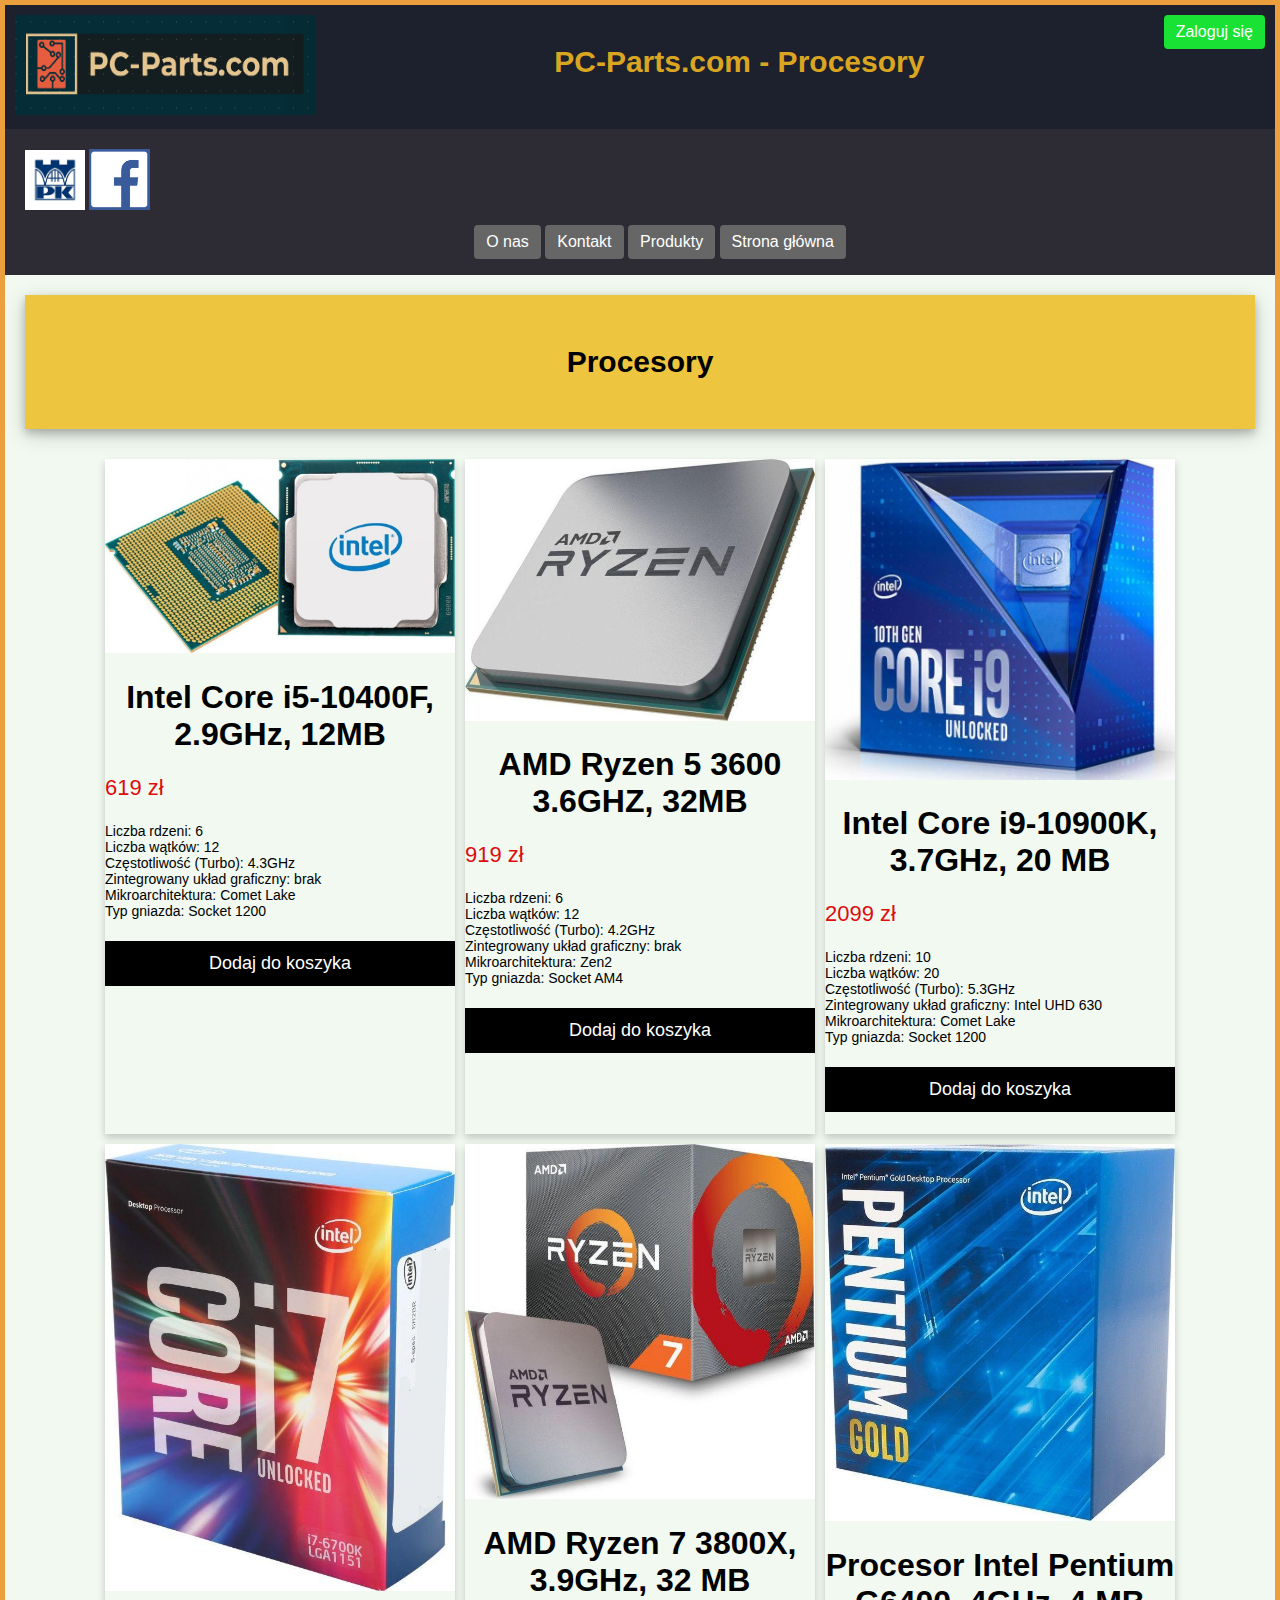
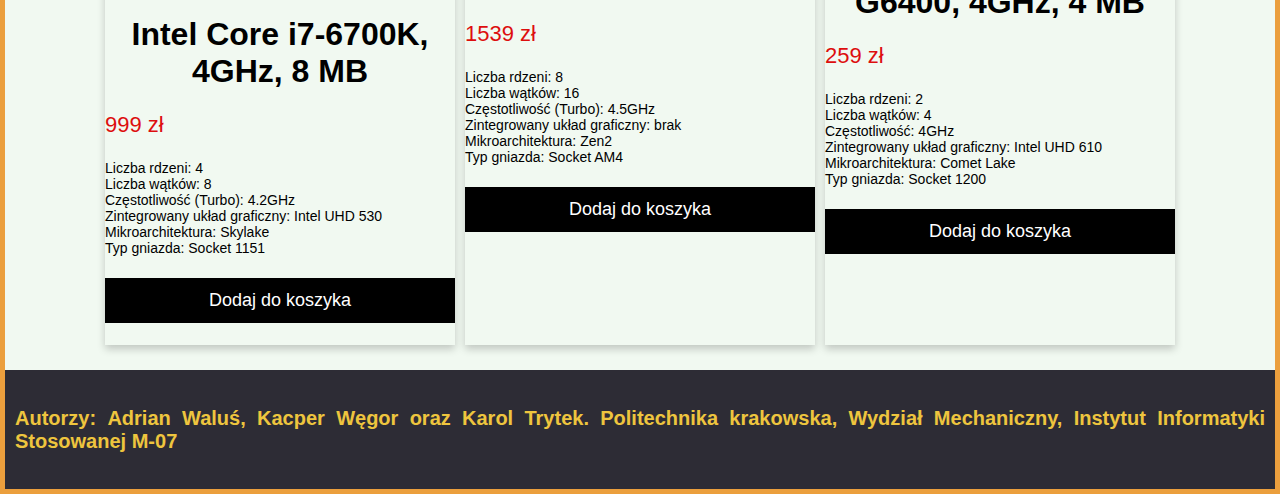
<file: produkty/proc.html>
<!DOCTYPE html>
<html lang="pl">
  <head>
    <meta charset="UTF-8" />
    <link rel="stylesheet" href="../style/style.css" type="text/css" />
    <title>CPU</title>
  </head>
  <body>
    <div>
      <div class="header_container">
        <div class="headeritem_logo">
          <a href="/">
            <img
              src="../source/logo.png"
              width="300" height="100"
              alt="Brak logo"
          /></a>
        </div>
       <div class="headeritem_text"> <h3>PC-Parts.com - Procesory</h3></div>
       <div class="log">
        <a href="../log.html">Zaloguj się</a>
      </div>
      </div>
      <div class="main_container">
        <div class="mainitem_nav">
          <a href="https://www.pk.edu.pl" target="_blank"
            ><img src="../source/pk.jpg" width="60" height="60"
          /></a>
        <a href="https://www.facebook.com" target="_blank"
          ><img src="../source/fb.png" width="61" height="61"
        /></a>
        </div>
      </div>
        <div class="nav_container">
          <div class="nav">
            <ul>
              <li><a href="../about.html">O nas</a></li>
              <li><a href="../kontakt.html">Kontakt</a></li>
              <li><a href="produkty.html">Produkty</a></li>
              <li><a href="../index.html">Strona główna</a></li>
            </ul>
          </div>
        </div>
        <div class="content_container">
          <div class="main_item">
            <div class="item_text">
              <h3><b>Procesory</b></h3>
            </div>
            <div class="prod">
              <div class="card">
                <img src="../source/p1.png" alt="i5" style="width:100%">
                <h1>Intel Core i5-10400F, 2.9GHz, 12MB</h1>
                <p class="price">619 zł</p>
                <p>
                  Liczba rdzeni: 6<br/>
                  Liczba wątków: 12<br/>
                  Częstotliwość (Turbo): 4.3GHz<br/>
                  Zintegrowany układ graficzny: brak<br/>
                  Mikroarchitektura: Comet Lake<br/>
                  Typ gniazda: Socket 1200<br/>
                </p>
                <p><button onclick="myFunction()">Dodaj do koszyka</button></p>
                    <script src="kup.js"></script>
              </div>
              
              <div class="card">
                <img src="../source/p2.png" alt="ryzen" style="width:100%">
                <h1>AMD Ryzen 5 3600 3.6GHZ, 32MB</h1>
                <p class="price">919 zł</p>
                <p>
                  Liczba rdzeni: 6<br/>
                  Liczba wątków: 12<br/>
                  Częstotliwość (Turbo): 4.2GHz<br/>
                  Zintegrowany układ graficzny: brak<br/>
                  Mikroarchitektura: Zen2<br/>
                  Typ gniazda: Socket AM4<br/>
                </p>
                <p><button onclick="myFunction()">Dodaj do koszyka</button></p>
                    <script src="kup.js"></script>
              </div>

              <div class="card">
                <img src="../source/p3.png" alt="i9" style="width:100%">
                <h1>Intel Core i9-10900K, 3.7GHz, 20 MB</h1>
                <p class="price">2099 zł</p>
                <p>
                  Liczba rdzeni: 10<br/>
                  Liczba wątków: 20<br/>
                  Częstotliwość (Turbo): 5.3GHz<br/>
                  Zintegrowany układ graficzny: Intel UHD 630 <br/>
                  Mikroarchitektura: Comet Lake<br/>
                  Typ gniazda: Socket 1200<br/>
                </p>
                <p><button onclick="myFunction()">Dodaj do koszyka</button></p>
                    <script src="kup.js"></script>
              </div>


              <div class="card">
                <img src="../source/p4.png" alt="i7" style="width:100%">
                <h1>Intel Core i7-6700K, 4GHz, 8 MB</h1>
                <p class="price">999 zł</p>
                <p>
                  Liczba rdzeni: 4<br/>
                  Liczba wątków: 8<br/>
                  Częstotliwość (Turbo): 4.2GHz<br/>
                  Zintegrowany układ graficzny: Intel UHD 530<br/>
                  Mikroarchitektura: Skylake<br/>
                  Typ gniazda: Socket 1151<br/>
                </p>
                <p><button onclick="myFunction()">Dodaj do koszyka</button></p>
                    <script src="kup.js"></script>
              </div>

              <div class="card">
                <img src="../source/p5.png" alt="ryzen7" style="width:100%">
                <h1>AMD Ryzen 7 3800X, 3.9GHz, 32 MB</h1>
                <p class="price">1539 zł</p>
                <p>
                  Liczba rdzeni: 8<br/>
                  Liczba wątków: 16<br/>
                  Częstotliwość (Turbo): 4.5GHz<br/>
                  Zintegrowany układ graficzny: brak<br/>
                  Mikroarchitektura: Zen2<br/>
                  Typ gniazda: Socket AM4<br/>
                </p>
                <p><button onclick="myFunction()">Dodaj do koszyka</button></p>
                    <script src="kup.js"></script>
              </div>

              <div class="card">
                <img src="../source/p6.png" alt="pny" style="width:100%">
                <h1>Procesor Intel Pentium G6400, 4GHz, 4 MB</h1>
                <p class="price">259 zł</p>
                <p>
                  Liczba rdzeni: 2<br/>
                  Liczba wątków: 4<br/>
                  Częstotliwość: 4GHz<br/>
                  Zintegrowany układ graficzny: Intel UHD 610<br/>
                  Mikroarchitektura: Comet Lake<br/>
                  Typ gniazda: Socket 1200<br/>
                </p>
                <p><button onclick="myFunction()">Dodaj do koszyka</button></p>
                    <script src="kup.js"></script>
              </div>
            </div>
          </div>
        </div>
      </div>
     <div class="main_footer">
       <h4>Autorzy: <b>Adrian Waluś, Kacper Węgor oraz Karol Trytek</b>. Politechnika krakowska, Wydział Mechaniczny, Instytut Informatyki Stosowanej M-07</h4>
     </div>
  </body>
</html>
</file>
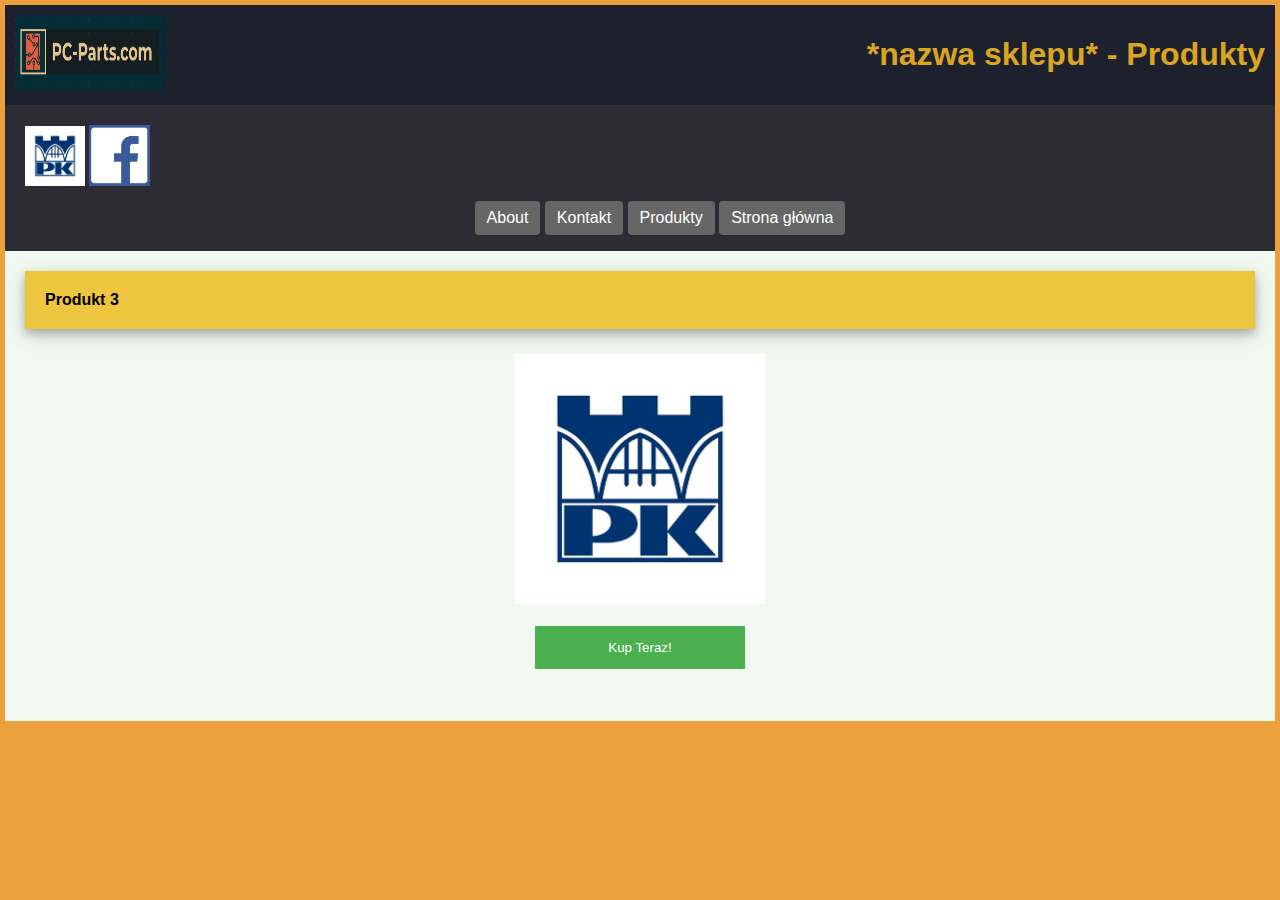
<file: produkty/produkt3.html>
<!DOCTYPE html>
<html lang="pl">
  <head>
    <meta charset="UTF-8" />
    <link rel="stylesheet" href="../style/style.css" type="text/css" />
    <title>Produkty</title>
  </head>
  <body>
    <div>
      <div class="header_container">
        <div class="headeritem_logo">
          <a href="/">
            <img
              src="../source/logo.png"
              width="150"
              height="75"
              alt="Brak logo"
          /></a>
        </div>
        <h1>*nazwa sklepu* - Produkty</h1>
      </div>
      <div class="main_container">
        <div class="mainitem_nav">
          <a href="https://www.pk.edu.pl" target="_blank"
            ><img src="../source/pk.jpg" width="60" height="60"
          /></a>
        <a href="https://www.facebook.com" target="_blank"
          ><img src="../source/fb.png" width="61" height="61"
        /></a>
        </div>
      </div>
        <div class="nav_container">
          <div class="nav">
            <ul>
              <li><a href="../about.html">About</a></li>
              <li><a href="../kontakt.html">Kontakt</a></li>
              <li><a href="produkty.html">Produkty</a></li>
              <li><a href="../index.html">Strona główna</a></li>
            </ul>
          </div>
        </div>
        <div class="content_container">
          <div class="main_item">
            <div class="item_text">
              <b>Produkt 3</b>
            </div>
            <div>
              <img src="../source/pk.jpg" width="250" height="250"/>
              <div class="item_price">
                <button onclick="myFunction()">Kup Teraz!</button>
                <p id="demo"></p>
                <script>
                  function myFunction() {
                    var txt;
                    var r = confirm("Potwierdź swój wybór!");
                    if (r == true) {
                      txt = "Potwierdzono!";
                    } else {
                      txt = "Anulowano";
                    }
                    document.getElementById("demo").innerHTML = txt;
                  }
                  </script>
              </div>
            </div>
          </div>
        </div>
      </div>
  </body>
</html>
</file>
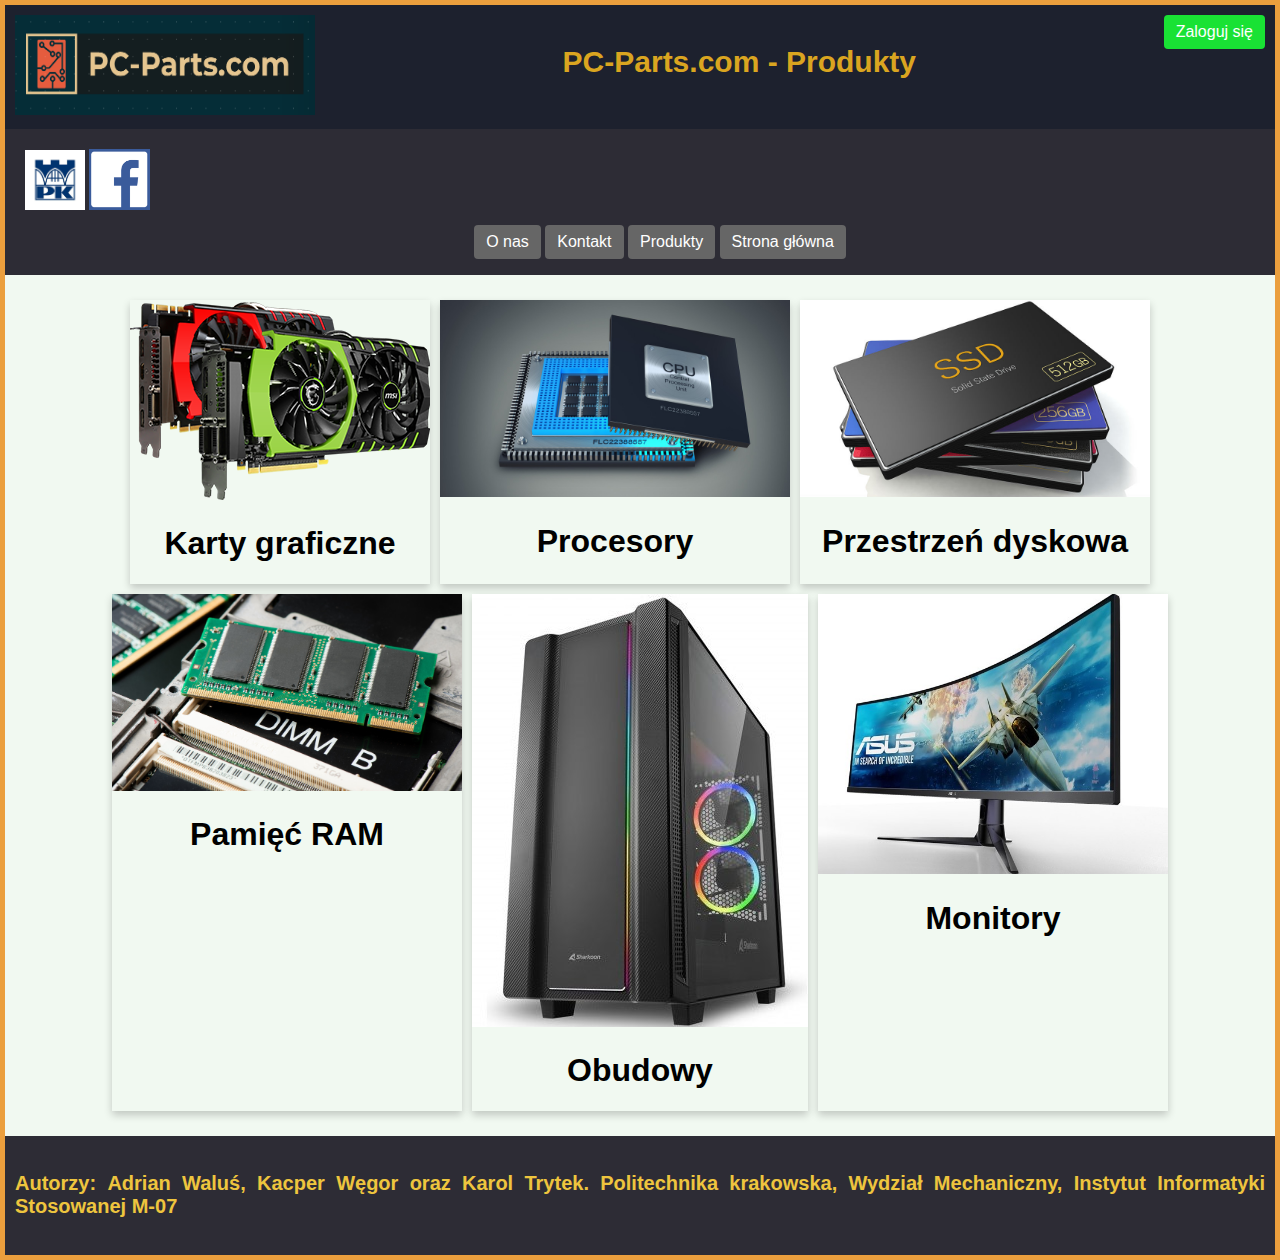
<file: produkty/produkty.html>
<!DOCTYPE html>
<html lang="pl">
  <head>
    <meta charset="UTF-8" />
    <link rel="stylesheet" href="../style/style.css" type="text/css" />
    <title>Produkty</title>
  </head>
  <body>
    <div>
      <div class="header_container">
        <div class="headeritem_logo">
          <a href="/">
            <img
              src="../source/logo.png"
              width="300" height="100"
              alt="Brak logo"
          /></a>
        </div>
        <div class="headeritem_text"><h3>PC-Parts.com - Produkty</h3></div>
        <div class="log">
          <a href="../log.html">Zaloguj się</a>
        </div>
      </div>
      
      <div class="main_container">
        <div class="mainitem_nav">
          <a href="https://www.pk.edu.pl" target="_blank"><img src="../source/pk.jpg" width="60" height ="60"/></a>
          <a href="https://www.facebook.com" target="_blank"><img src="../source/fb.png" width="61" height ="61"/></a>
        </div>
      </div>
        <div class="nav_container">
          <div class="nav">
            <ul>
             <li><a href = "../about.html">O nas</a></li>
             <li><a href = "../kontakt.html">Kontakt</a></li>
             <li><a href = "../produkty/produkty.html">Produkty</a></li>
             <li><a href = "../index.html">Strona główna</a></li>
            </ul>
          </div>
      </div>
      <div class="content_container">
          <div class="main_item">
            <div class="prod">
              <div class="card">
               <a href="graf.html"><img src="../source/g.png" alt="karty" style="width:100%"></a>
                <h1>Karty graficzne</h1>
              </div>

              <div class="card">
                <a href="proc.html"><img src="../source/p.png" alt="procki" style="width:100%"></a>
                 <h1>Procesory</h1>
               </div>

               <div class="card">
                <a href="dysk.html"><img src="../source/d.png" alt="dyski" style="width:100%"></a>
                 <h1>Przestrzeń dyskowa</h1>
               </div>

               <div class="card">
                <a href="ram.html"><img src="../source/r.png" alt="ram" style="width:100%"></a>
                 <h1>Pamięć RAM</h1>
               </div>

               <div class="card">
                <a href="obud.html"><img src="../source/o.png" alt="pudła" style="width:100%"></a>
                 <h1>Obudowy</h1>
               </div>

               <div class="card">
                <a href="monit.html"><img src="../source/m.png" alt="monitory" style="width:100%"></a>
                 <h1>Monitory</h1>
               </div>
     
        </div>
      </div>
          </div>
    </div>
    <div class="main_footer">
      <h4>Autorzy: <b>Adrian Waluś, Kacper Węgor oraz Karol Trytek</b>. Politechnika krakowska, Wydział Mechaniczny, Instytut Informatyki Stosowanej M-07</h4>
    </div>
  </body>
</html>
</file>
<file: style/style.css>
* {
    box-sizing: border-box;
}
body {
    font-family: Arial, Helvetica, sans-serif;
    padding: 5px;
    margin: 0;
    background-color: rgb(235, 159, 61);
}

h2 {
    font-size: 20p;
}
p {
    text-align: justify;
    font-size: 14px;
    font-family: sans-serif;
}
h3 {
    text-align: center;
    font-size: 30px;
    font-family: sans-serif;
}
h4 {
text-align: justify;
font-size: 20px;
font-family: sans-serif;
}
title{
    text-justify: auto;
}
.header_container {
    display: flex;
    flex-direction: row;
    justify-content: space-between;
    background-color: rgb(29, 33, 46);
    padding: 10px;
    color: goldenrod;
}
.headeritem_text{
    
   justify-content: center;
   flex-grow: 2;
}
.headeritem_logo {
    justify-content: center;
    width: 240;

}
.headeritem_text {
    flex: 1 1 auto;
}
.headeritem_text h1 {
    font-size: 24px;
    text-align: center;
}
.main_container {
    display: -webkit-flex;
    display: flex;
    flex-direction: row;
    flex-wrap: nowrap;
    align-items: center;
    justify-content: left;
    align-content: center;
    background-color: rgb(43, 47, 59);
    max-height: 80px;
}
.content_container {
    display: -webkit-flex;
    display: flex;
    flex-direction: column;
    flex-wrap: nowrap;
    align-items: stretch;
    justify-content: stretch;
    align-content: center;
    padding: 20px;
    background-color: #f1f9f1;
    
}
.content_container li{
    text-decoration: none;
}

.nav_container {
    display: -webkit-flex;
    display: flex;
    flex-direction: row;
    flex-wrap: nowrap;
    align-items: center;
    justify-content: center;
    align-content: center;
    background-color: rgb(45, 44, 53);
    

}
.mainitem_nav {
    background-color: rgb(45, 44, 53);
    flex: 1 1 auto;
    align-self: stretch;
    max-height: fit-content;
    padding: 20px;
}
.mainitem_nav ul {
    list-style-type: none;
    padding: 0;
}
.mainitem_nav li {
    padding-bottom: 12px;
}
.mainitem_art {
    display: -webkit-flex;
    display: flex;
    flex-direction: column;
    flex-wrap: nowrap;
    align-items: center;
    justify-content: center;
    align-content: center;
    padding: 20px;
    background-color: #f1f1f1;
}
.item_art {
    display: -webkit-flex;
    display: flex;
    flex-direction: row;
    flex-wrap: nowrap;
    align-items: left;
}
.item_price {
    text-align: center;
    padding: 10px 20px;
    align-self: stretch;
}
.item_art_text {
    align-self: stretch;
}
.main_footer {
    width: 100%;
    background-color: rgb(182, 182, 182);
    padding: 10px;
    text-align: center;
    color:  rgb(45, 3, 230);
}

.main_item {
    display: -webkit-flex;
    display: flex;
    flex-direction: column;
    flex-wrap: wrap;
    align-items: center;
}
.item_text {
    align-self: stretch;
    background-color: rgb(238, 197, 62);
    box-shadow: 0 4px 8px 0 rgba(0, 0, 0, 0.2), 0 6px 20px 0 rgba(0, 0, 0, 0.19);
    margin-bottom: 25px;
    padding: 20px;
}
.main_text{
    align-self: center;
    justify-content: center;
    justify-self: center;
    margin-bottom: 25px;
    padding: 20px;
}
.main_footer {
    width: 100%;
    background-color: rgb(45, 44, 53);
    padding: 10px;
    text-align: center;
    color:  rgb(238, 197, 62);
}
@media screen and (max-width: 1025px) {
    .item_art {
        -webkit-flex-direction: column;
        flex-direction: column;
    }
    .main_item {
        -webkit-flex-direction: column;
        flex-direction: column;
    }
    .content_container {
        -webkit-flex-direction: column;
        flex-direction: column;
        align-items: stretch;
        justify-content: stretch;
        align-content: stretch;
    }
}


@media screen and (max-width: 769px) {
    .prod{
        -webkit-flex-direction: column;
        flex-direction: column;
    }
    .item_art {
        -webkit-flex-direction: column;
        flex-direction: column;
    }
    .main_container {
        -webkit-flex-direction: column;
        flex-direction: column;
        align-items: stretch;
        justify-content: stretch;
        align-content: stretch;
    }
    .content_container {
        -webkit-flex-direction: row;
        flex-direction: row;
        align-items: stretch;
        justify-content: stretch;
        align-content: stretch;
    }
    .mainitem_nav {
        flex: 1 1 auto;
        width: 100%;
        max-width: 769px;
        padding: 20px;
    }
    .main_item {
        -webkit-flex-direction: column;
        flex-direction: column;
    }
}

.nav li{
    margin: 0;
    padding: 0;
    text-align: center;
    display: inline-block;
}
.nav a{
    color:#fff;
    display:inline-block;
    padding: 0.5em 0.75em;
    background-color: #666;
    border-radius: 4px;
    text-decoration: none;
    
}
.nav a:hover{
    opacity:0.7;
}
.mainitem_nav a:hover{
    opacity:0.7;
}

.prod{
    display: flex;
    flex-direction: row;
    flex-wrap: wrap;
    justify-content: center;
}
.card {
    box-shadow: 0 4px 8px 0 rgba(0, 0, 0, 0.2);
    max-width: 350px;
    margin: auto;
    text-align: center;
    font-family: arial;
    margin: 5px;
  }
  
  .price {
    color: rgb(221, 14, 14);
    font-size: 22px;
  }
  
  .card button {
    border: none;
    outline: 0;
    padding: 12px;
    color: white;
    background-color: #000;
    text-align: center;
    cursor: pointer;
    width: 100%;
    font-size: 18px;
  }
  
  .card button:hover {
    opacity: 0.7;
  }



  form {
    border: 3px solid #f1f1f1;
  }
  
  
  input[type=text], input[type=password] {
    width: 100%;
    padding: 12px 20px;
    margin: 8px 0;
    display: inline-block;
    border: 1px solid #ccc;
    box-sizing: border-box;
  }
  
  
  button {
    background-color: #4CAF50;
    color: white;
    padding: 14px 20px;
    margin: 8px 0;
    border: none;
    cursor: pointer;
    width: 100%;
  }
  
  
  button:hover {
    opacity: 0.8;
  }
  

  .cancelbtn {
    width: auto;
    padding: 10px 18px;
    background-color: #f44336;
  }
  
  
  .imgcontainer {
    text-align: center;
    margin: 24px 0 12px 0;
  }
  
  
  img.avatar {
    width: 40%;
    border-radius: 50%;
  }
  
  
  .container {
    padding: 16px;
  }
  
  
  span.psw {
    float: right;
    padding-top: 16px;
  }
  
  
  @media screen and (max-width: 300px) {
    span.psw {
      display: block;
      float: none;
    }
    .cancelbtn {
      width: 100%;
    }
  }

  .log li{
    margin: 0;
    padding: 0;
    text-align: center;
    display: inline-block;
}
.log a{
    color:#fff;
    display:inline-block;
    padding: 0.5em 0.75em;
    background-color: rgb(25, 226, 52);
    border-radius: 4px;
    text-decoration: none;
    
}
.log a:hover{
    opacity:0.7;
}
.text{
    font-size: 20px;
    font-family: sans-serif;
    text-align: justify;
}
</file>
